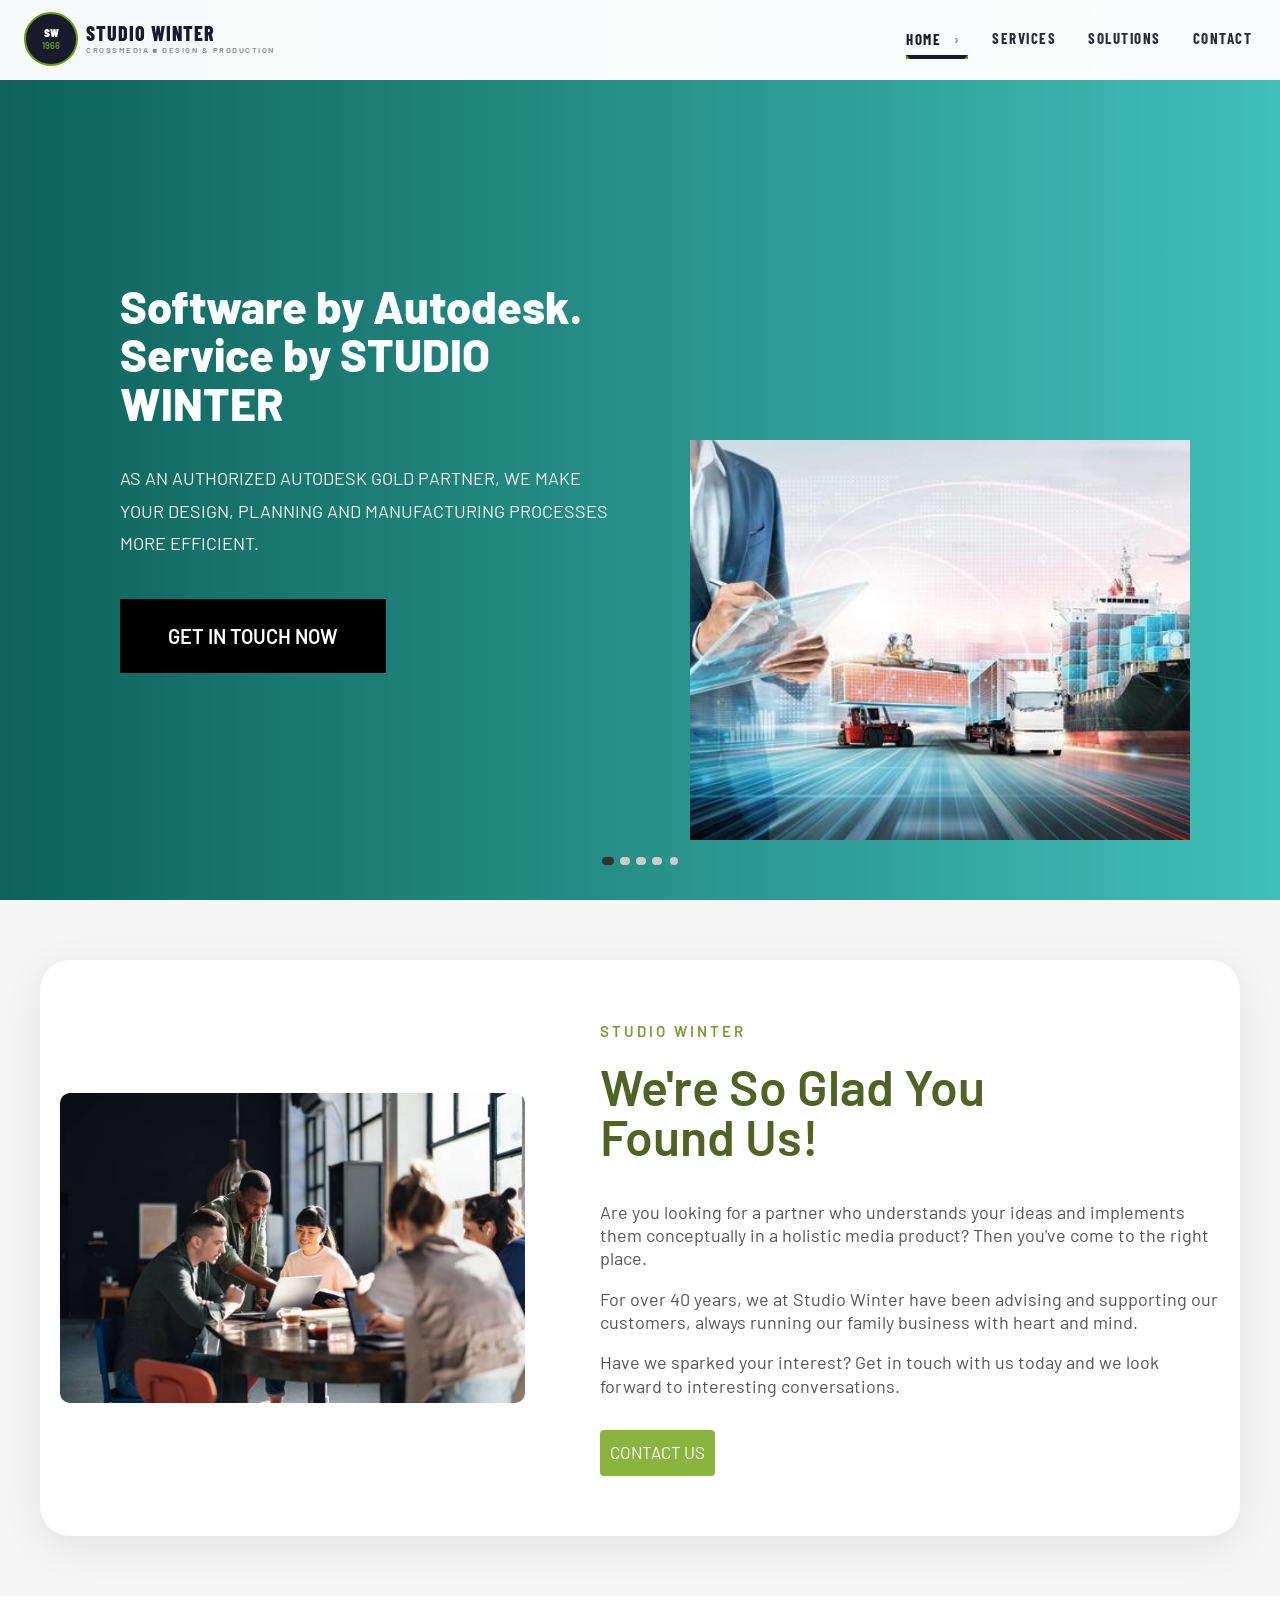
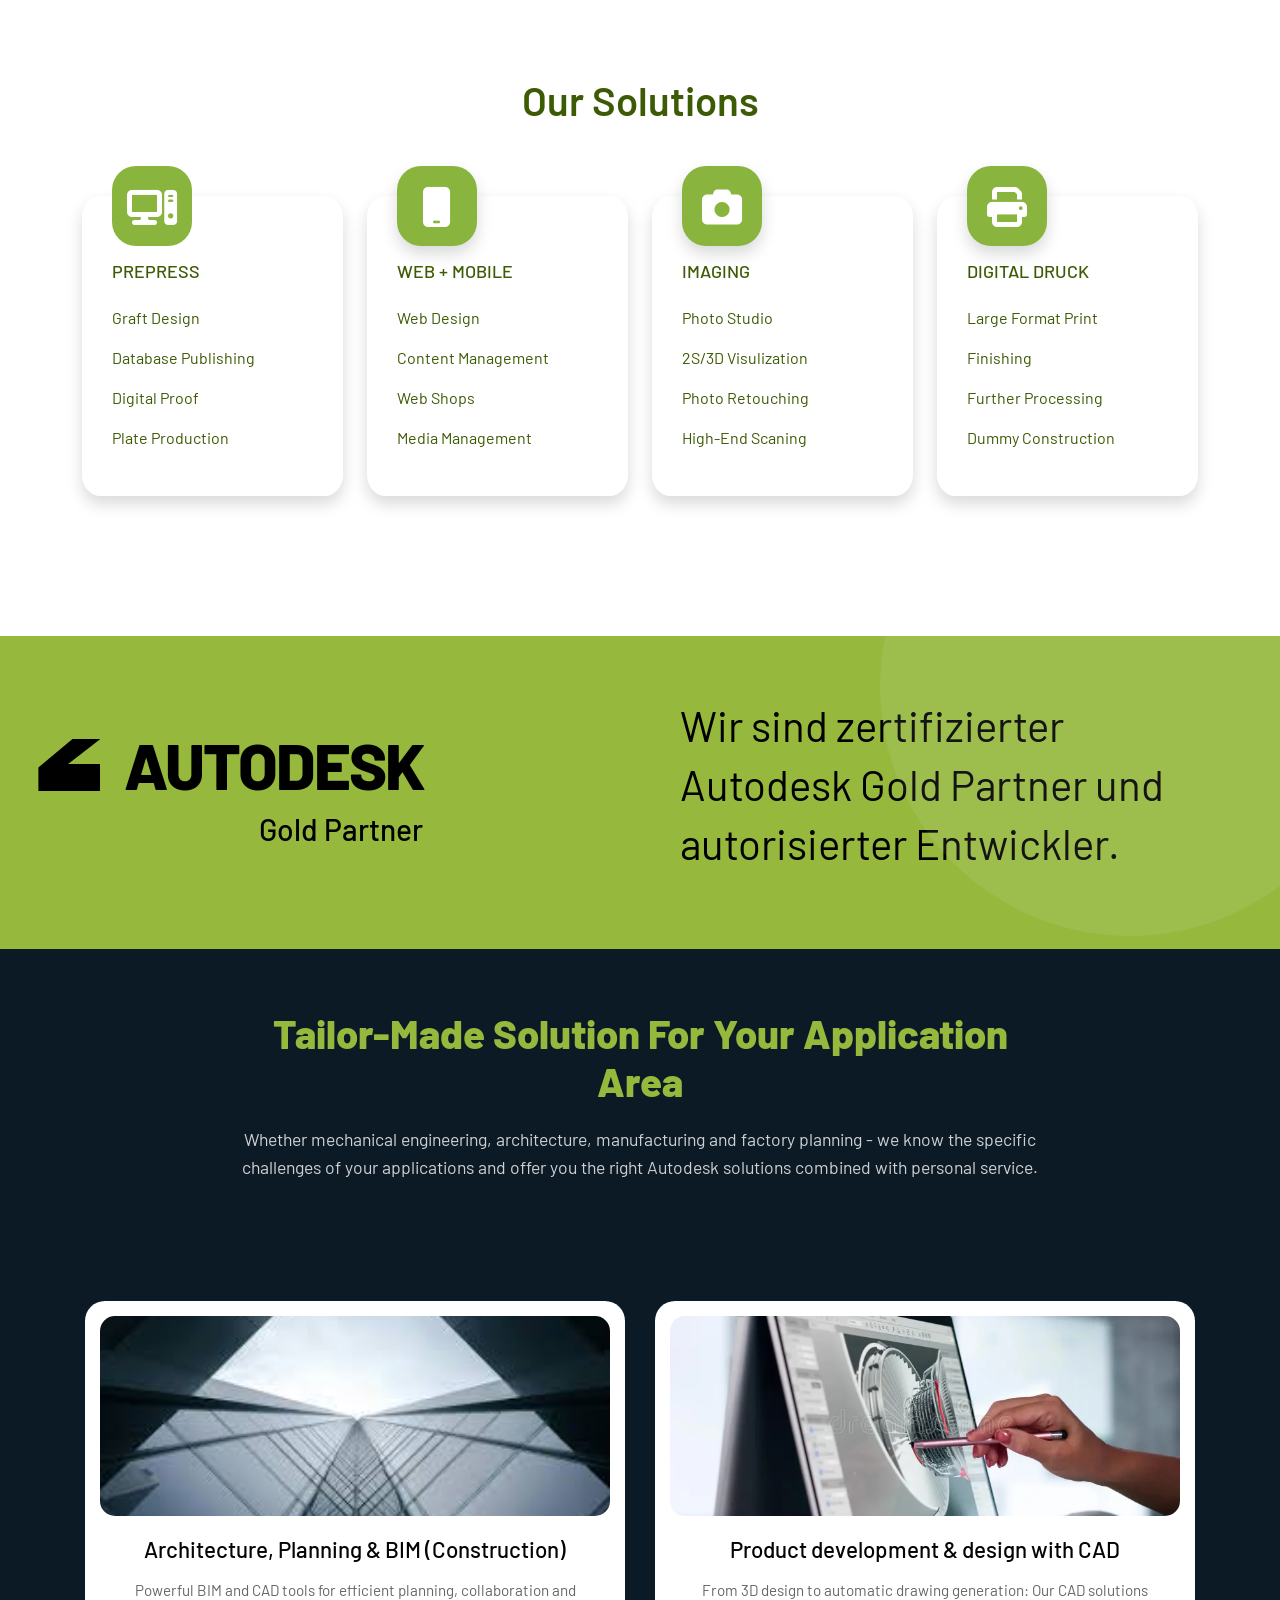
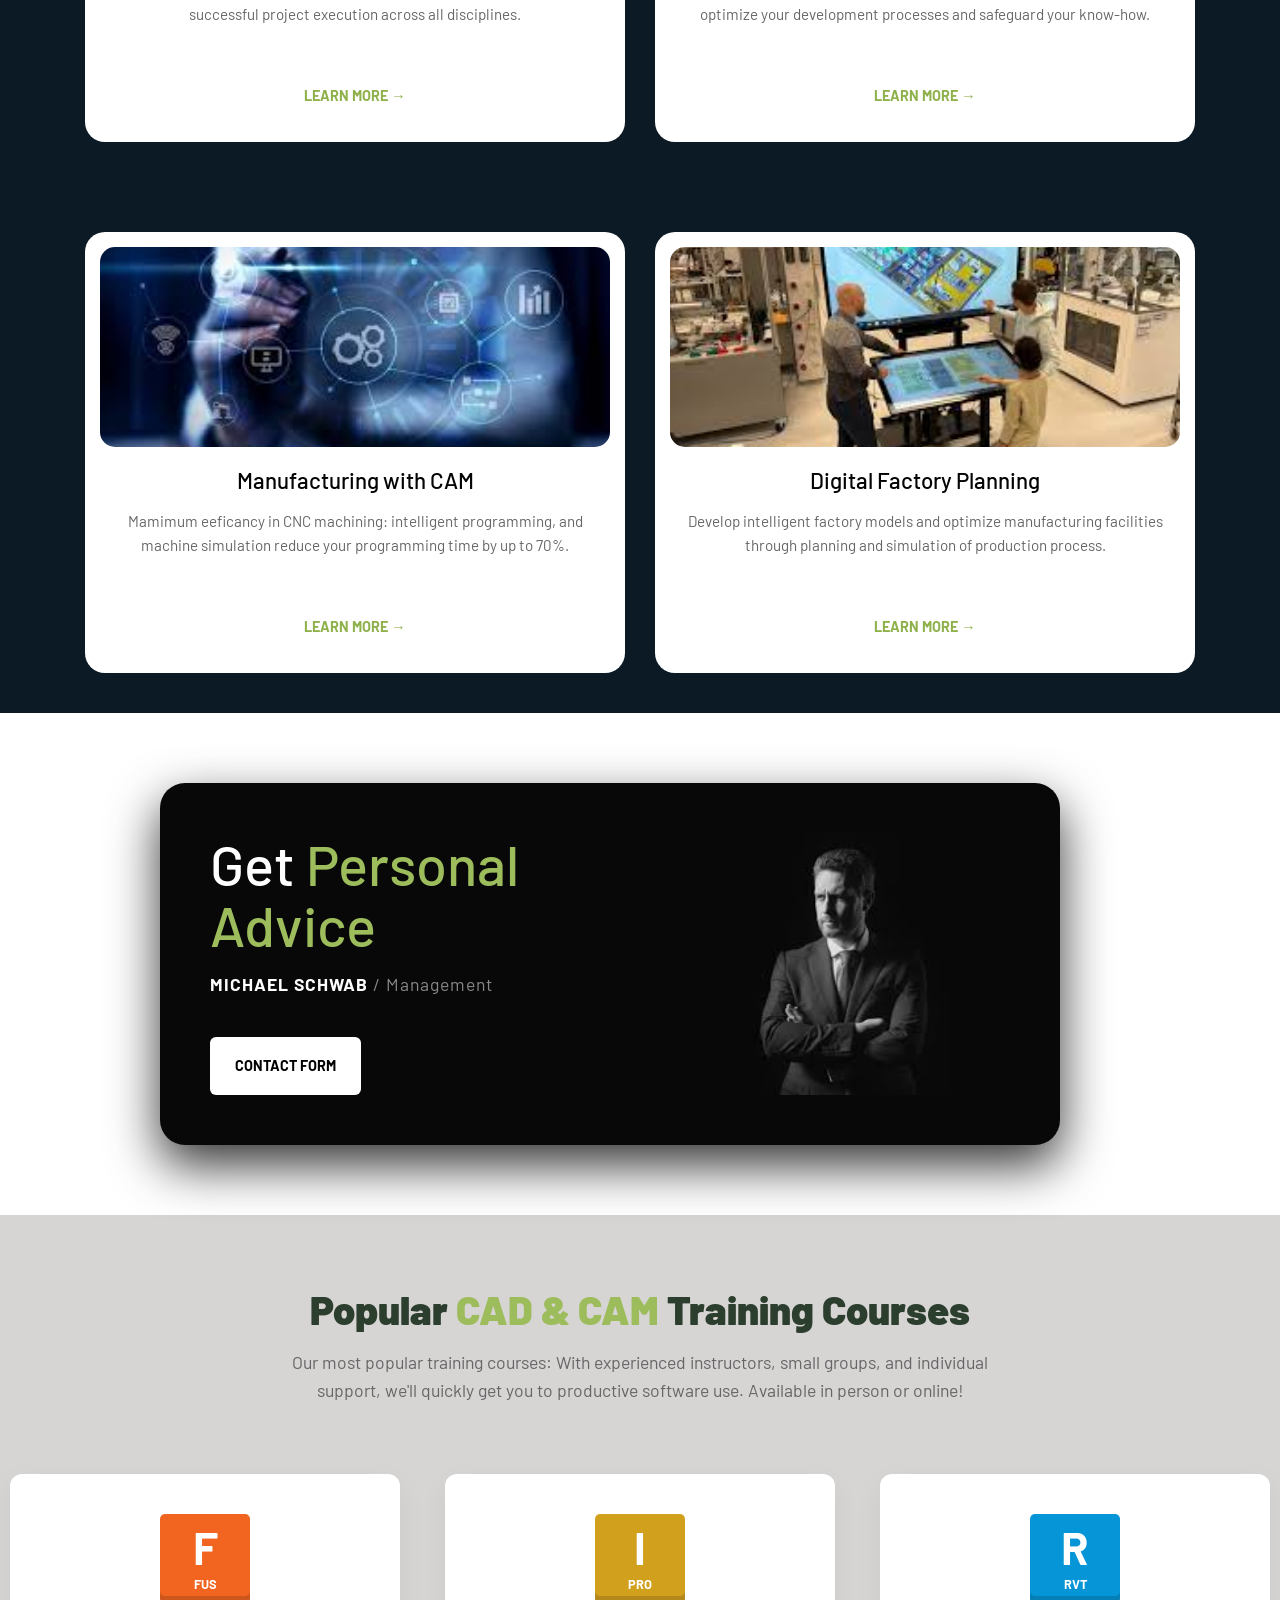
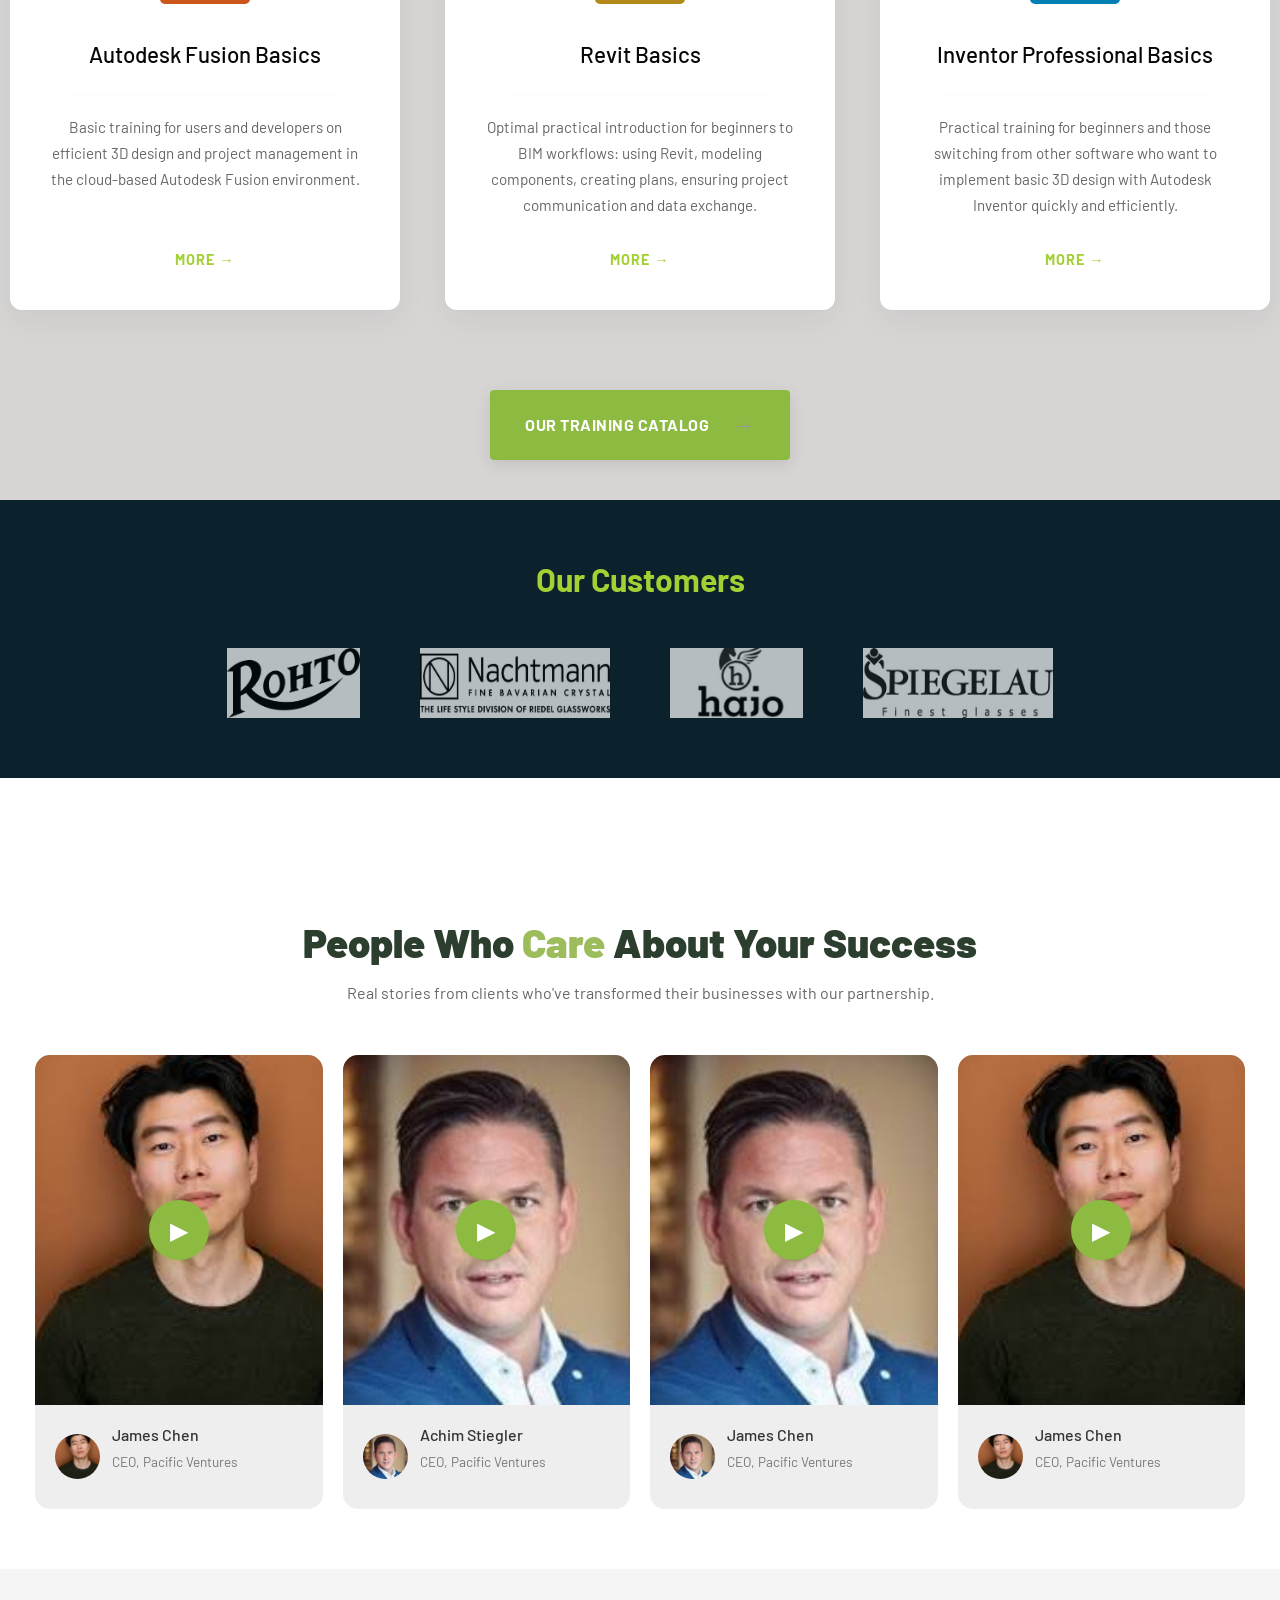
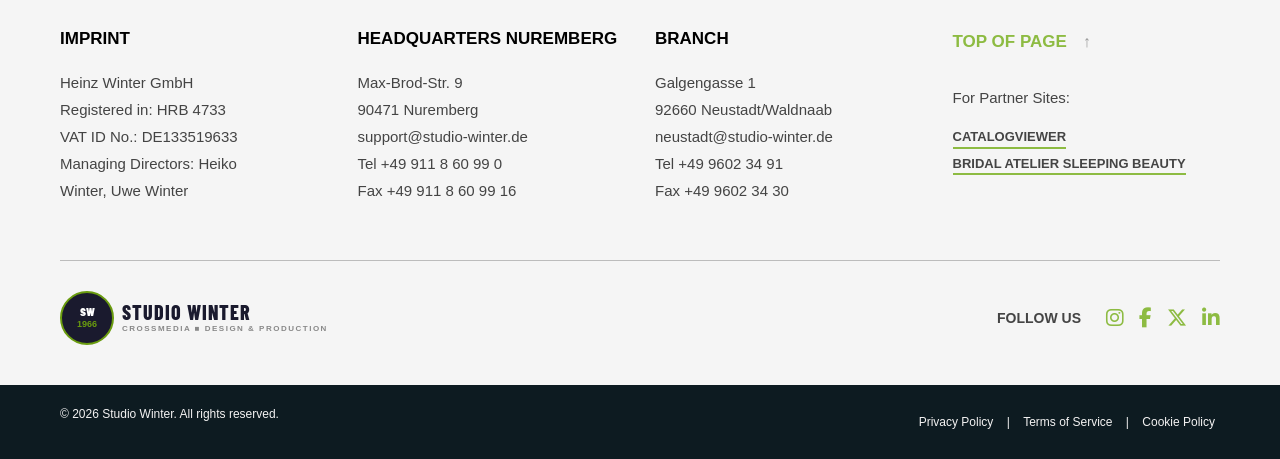
<file: index.html>
<!DOCTYPE html>
<html lang="en">
<head>
  <meta charset="UTF-8" />
  <meta name="viewport" content="width=device-width, initial-scale=1.0"/>
  <title>Studio Winter – Crossmedia Design & Production</title>
  <link rel="stylesheet" href="https://cdn.jsdelivr.net/npm/bootstrap@5.3.3/dist/css/bootstrap.min.css"/>
  <link rel="stylesheet" href="https://cdnjs.cloudflare.com/ajax/libs/font-awesome/6.5.0/css/all.min.css"/>
  <link href="https://fonts.googleapis.com/css2?family=Barlow+Condensed:wght@400;600;700;800&family=Barlow:wght@300;400;500;600&display=swap" rel="stylesheet"/>
  <link rel="stylesheet" href="style.css"/>
</head>
<body>

<!-- NAVBAR -->
<nav class="navbar navbar-expand-lg fixed-top" id="mainNav">
  <div class="container-fluid px-4">
    <a class="navbar-brand d-flex align-items-center" href="#home">
      <div class="logo-circle me-2">
        <span class="logo-sw">sw</span>
        <span class="logo-year">1966</span>
      </div>
      <div class="logo-text">
        <span class="brand-main">STUDIO WINTER</span>
        <span class="brand-sub">CROSSMEDIA ■ DESIGN & PRODUCTION</span>
      </div>
    </a>
    <button class="navbar-toggler" type="button" data-bs-toggle="collapse" data-bs-target="#navMenu">
      <span class="toggler-icon"></span>
      <span class="toggler-icon"></span>
      <span class="toggler-icon"></span>
    </button>
    <div class="collapse navbar-collapse justify-content-end" id="navMenu">
      <ul class="navbar-nav gap-lg-4">
    
    <!-- HOME Tab with Submenu -->
        <li class="nav-item dropdown">
           <a class="nav-link active dropdown-toggle" href="#home" id="homeDropdown" role="button" data-bs-toggle="dropdown" aria-expanded="false">
             HOME <span class="arrow">›</span>
           </a>
           <ul class="submenu-list">
             <li><a href="#">ÜBERBLICK LÖSUNGEN <span class="side-arrow">›</span></a></li>
             <li><a href="#">ARCHITEKTUR & BIM <span class="side-arrow">›</span></a></li>
        <li><a href="#">PRODUKT-ENTWICKLUNG MIT CAD <span class="side-arrow">›</span></a></li>
        <li><a href="#">FERTIGUNG MIT CAM <span class="side-arrow">›</span></a></li>
        <li><a href="#">PRODUCT LIFECYCLE MANAGEMENT <span class="side-arrow">›</span></a></li>
        <li><a href="#">DIGITALE FABRIKPLANUNG <span class="side-arrow">›</span></a></li>
      </ul>
    </li>

    <li class="nav-item"><a class="nav-link" href="#services" data-section="services">SERVICES</a></li>
    <li class="nav-item"><a class="nav-link" href="#solutions" data-section="solutions">SOLUTIONS</a></li>
    <li class="nav-item"><a class="nav-link" href="#contact" data-section="contact">CONTACT</a></li>
  </ul>
</div>

  </div>
</nav>


<!-- ===================== HERO SLIDER SECTION ===================== -->
<section id="home" class="hero-slider">

  <!-- SLIDE 1 -->
  <div class="hero-slide active-slide">

    <div class="hero-overlay"></div>

    <div class="container-fluid h-100">
      <div class="row h-100 align-items-center">

        <!-- LEFT CONTENT -->
        <div class="col-lg-6 hero-left">

          <h1 class="hero-title">
            Software by Autodesk.<br>
            <span>Service by STUDIO WINTER</span>
          </h1>

          <p class="hero-text">
            AS AN AUTHORIZED AUTODESK GOLD PARTNER,
            WE MAKE YOUR DESIGN, PLANNING AND
            MANUFACTURING PROCESSES MORE EFFICIENT.
          </p>

          <a href="#" class="hero-btn">
            GET IN TOUCH NOW
          </a>

        </div>

        <!-- RIGHT IMAGE -->
        <div class="col-lg-6 hero-right">

          <img src="img6.jpg" class="hero-person" alt="hero-img" width="500px" height="400px">

        </div>

      </div>
    </div>

  </div>

  <!-- SLIDE 2 -->
  <div class="hero-slide">

    <div class="hero-overlay second"></div>

    <div class="container-fluid h-100">
      <div class="row h-100 align-items-center">

        <div class="col-lg-6 hero-left">

          <h1 class="hero-title white">
            Creative Digital<br>
            <span>Production Agency</span>
          </h1>

          <p class="hero-text white">
            WE CREATE MODERN DIGITAL EXPERIENCES
            WITH AMAZING VISUALS AND
            POWERFUL USER EXPERIENCE.
          </p>

          <a href="#" class="hero-btn white-btn">
            EXPLORE NOW
          </a>

        </div>

        <div class="col-lg-6 hero-right">

          <img src="img4.webp" class="hero-person second-img" alt="" width="500px" height="300px">

        </div>

      </div>
    </div>

  </div>

  <!-- SLIDE 3 -->
  <div class="hero-slide">

    <div class="hero-overlay third"></div>

    <div class="container-fluid h-100">
      <div class="row h-100 align-items-center">

        <div class="col-lg-6 hero-left">

          <h1 class="hero-title green-text">
            Smart Solutions<br>
            <span>For Future Business</span>
          </h1>

          <p class="hero-text green-text">
            AUTOMATION, AI TOOLS,
            MODERN WEB SOLUTIONS
            AND BUSINESS GROWTH.
          </p>

          <a href="#" class="hero-btn green-btn">
            START PROJECT
          </a>

        </div>

        <div class="col-lg-6 hero-right">

          <img src="img8.jpg" class="hero-person third-img" alt="" width="500px" height="300px">

        </div>

      </div>
    </div>

  </div>

  <!-- Slider DOTS -->
  <div class="slider-dots">

    <span class="dot active-dot"></span>
    <span class="dot"></span>
    <span class="dot"></span>

  </div>

</section>

  <!-- ================= FOUND SECTION ================= -->

<section class="found-wrapper">

  <div class="found-container">

    <!-- LEFT IMAGE -->
    <div class="found-image-box">

      <img src="img2.jpg" alt="Office Meeting" class="found-image">

    </div>

    <!-- RIGHT CONTENT -->
    <div class="found-content">

      <span class="found-tag">
        STUDIO WINTER
      </span>

      <h2 class="found-title">
        We're So Glad You<br>Found Us!
      </h2>

      <p class="found-text">
        Are you looking for a partner who understands your ideas
        and implements them conceptually in a holistic media product?
        Then you've come to the right place.
      </p>

      <p class="found-text">
        For over 40 years, we at Studio Winter have been advising
        and supporting our customers, always running our family business
        with heart and mind.
      </p>

      <p class="found-text">
        Have we sparked your interest?
        Get in touch with us today and we look forward
        to interesting conversations.
      </p>

      <a href="#" class="found-btn">
        CONTACT US
      </a>

    </div>

  </div>

<!-- Section 3 -->
</section>
	<section class="ftco-section" id="services-section">
		<div class="container">
			<div class="row justify-content-center">
				<div class="col-md-12 heading-section text-center ftco-animate mb-5">
					<h2 class="mb-4">Our Solutions</h2>
				</div>
			</div>

			<div class="row">
				<div class="col-md-6 col-lg-3">
					<div class="media block-6 services d-block bg-white rounded-lg shadow ftco-animate">
						<div class="icon d-flex align-items-center justify-content-center"><span class="flaticon-3d-design"><i class="fa-solid fa-computer"></i></span></div>
						<div class="media-body">
							<h3 class="heading mb-4">PREPRESS</h3>
							<p>Graft Design</p>
              <p>Database Publishing</p>
              <p>Digital Proof</p>
              <p>Plate Production</p>
						</div>
					</div> 
				</div>
				<div class="col-md-6 col-lg-3">
					<div class="media block-6 services d-block bg-white rounded-lg shadow ftco-animate">
						<div class="icon shadow d-flex align-items-center justify-content-center"><span class="flaticon-app-development"><i class="fa-solid fa-mobile"></i></span></div>
						<div class="media-body">
							<h3 class="heading mb-4">WEB + MOBILE</h3>
							<p>Web Design</p>
              <p>Content Management </p>
              <p>Web Shops</p>
              <p>Media Management</p>
						</div>  
					</div> 
				</div>
				<div class="col-md-6 col-lg-3">
					<div class="media block-6 services d-block bg-white rounded-lg shadow ftco-animate">
						<div class="icon shadow d-flex align-items-center justify-content-center"><span class="flaticon-web-programming"><i class="fa-solid fa-camera"></i></span></div>
						<div class="media-body">
							<h3 class="heading mb-4">IMAGING</h3>
							<p>Photo Studio</p>
              <p>2S/3D Visulization</p>
              <p>Photo Retouching</p>
              <p>High-End Scaning</p>
						</div>
					</div> 
				</div>
				<div class="col-md-6 col-lg-3">
					<div class="media block-6 services d-block bg-white rounded-lg shadow ftco-animate">
						<div class="icon shadow d-flex align-items-center justify-content-center"><span class="flaticon-branding"><i class="fa-solid fa-print"></i></span></div>
						<div class="media-body">
							<h3 class="heading mb-4">DIGITAL DRUCK</h3>
							<p>Large Format Print</p>
              <p>Finishing</p>
              <p>Further Processing</p>
              <p>Dummy Construction</p>
						</div>
					</div> 
				</div>
			</div>
		</div>
	</section>

  <!--Partner section-->

  <section class="partner-section">

  <div class="containers">

    <!-- LEFT -->
    <div class="partner-left">

      <div class="logo-box">

        <!-- Autodesk Icon -->
        <div class="autodesk-icon"></div>

        <!-- Logo Text -->
        <div class="logo-txt">

          <h2>AUTODESK</h2>

          <span>Gold Partner</span>

        </div>

      </div>

    </div>

    <!-- RIGHT -->
    <div class="partner-right">

      <p>
        Wir sind zertifizierter Autodesk Gold
        Partner und autorisierter Entwickler.
      </p>

    </div>

  </div>

</section>


<div class="main-container">
  
  <!-- Top Heading Section -->
  <div class="section-header">
    <h1>Tailor-Made Solution For Your Application Area</h1>
    <p>Whether mechanical engineering, architecture, manufacturing and factory planning - we know the specific challenges of your applications and offer you the right Autodesk solutions combined with personal service.</p>
  </div>

  <!-- Cards Section -->
  <div class="card-wrapper">
    <!-- Card 1 -->
    <div class="custom-card">
      <div class="img-box">
        <img src="img9.jpg" alt="Architecture">
      </div>
      <div class="card-content">
        <h3>Architecture, Planning & BIM (Construction)</h3>
        <p>Powerful BIM and CAD tools for efficient planning, collaboration and successful project execution across all disciplines.</p>
        <a href="#" class="learn-more">LEARN MORE &rarr;</a>
      </div>
    </div>

    <!-- Card 2 -->
    <div class="custom-card">
      <div class="img-box">
        <img src="img10.webp" alt="Product Development">
      </div>
      <div class="card-content">
        <h3>Product development & design with CAD</h3>
        <p>From 3D design to automatic drawing generation: Our CAD solutions optimize your development processes and safeguard your know-how.</p>
        <a href="#" class="learn-more">LEARN MORE &rarr;</a>
      </div>
    </div>
    <!-- Card 3 -->
    <div class="custom-card">
      <div class="img-box">
        <img src="img11.jpg" alt="Architecture">
      </div>
      <div class="card-content">
        <h3>Manufacturing with CAM </h3>
        <p>Mamimum eeficancy in CNC machining: intelligent programming, and machine simulation reduce your programming time by up to 70%.</p>
        <a href="#" class="learn-more">LEARN MORE &rarr;</a>
      </div>
    </div>

    <!-- Card 4 -->
    <div class="custom-card">
      <div class="img-box">
        <img src="img12.jpg" alt="Product Development">
      </div>
      <div class="card-content">
        <h3>Digital Factory Planning</h3>
        <p>Develop intelligent factory models and optimize manufacturing facilities through planning  and simulation of production process.</p>
        <a href="#" class="learn-more">LEARN MORE &rarr;</a>
      </div>
    </div>
  </div>

</div>

<!--ADVICE CARD-->

 <section class="advice-card animate-up">
        <div class="content-box">
            <h1>Get <span class="highlight">Personal Advice</span></h1>
            <p class="name-tag"><strong>MICHAEL SCHWAB</strong> <span class="separator">/</span> Management</p>
            <button id="contactBtn" class="btn">CONTACT FORM</button>
        </div>
        <div class="image-box">
          <img src="img13.jpg" alt="Michael Schwab" class="profile-img">
        </div>
  </section>
<!--CAD CAM SECTION-->

<section class="courses-container">
        <!-- हेडर सेक्शन -->
        <div class="header-content animate-fade">
            <h2>Popular <span class="highlight">CAD & CAM</span> Training Courses</h2>
            <p class="sub-text">Our most popular training courses: With experienced instructors, small groups, and individual support, we'll quickly get you to productive software use. Available in person or online!</p>
        </div>

        <!-- कोर्स ग्रिड -->
        <div class="courses-grid">
            
            <!-- कार्ड 1 -->
            <div class="course-card animate-card">
                <div class="icon-box orange">
                    <span class="main-letter">F</span>
                    <span class="sub-tag">FUS</span>
                </div>
                <h3>Autodesk Fusion Basics</h3>
                <hr class="divider">
                <p class="description">Basic training for users and developers on efficient 3D design and project management in the cloud-based Autodesk Fusion environment.</p>
                <a href="#" class="more-link">MORE <span>&rarr;</span></a>
            </div>

            <!-- कार्ड 2 -->
            <div class="course-card animate-card" style="animation-delay: 0.2s;">
                <div class="icon-box yellow">
                    <span class="main-letter">I</span>
                    <span class="sub-tag">PRO</span>
                </div>
                <h3>Revit Basics</h3>
                <hr class="divider">
                <p class="description">Optimal practical introduction for beginners to BIM workflows: using Revit, modeling components, creating plans, ensuring project communication and data exchange.</p>
                <a href="#" class="more-link">MORE <span>&rarr;</span></a>
            </div>

            <!-- कार्ड 3 -->
            <div class="course-card animate-card" style="animation-delay: 0.4s;">
                <div class="icon-box blue">
                    <span class="main-letter">R</span>
                    <span class="sub-tag">RVT</span>
                </div>
                <h3>Inventor Professional Basics</h3>
                <hr class="divider">
                <p class="description">Practical training for beginners and those switching from other software who want to implement basic 3D design with Autodesk Inventor quickly and efficiently.</p>
                <a href="#" class="more-link">MORE <span>&rarr;</span></a>
            </div>

        </div>
        <div class="catalog-footer animate-fade" style="animation-delay: 0.6s;">
          <a href="#" class="catalog-btn">
            OUR TRAINING CATALOG <span class="arrow">&rarr;</span>
          </a>
        </div>
    </section>

    <!--CUSTOMER SECTION-->

   <section class="customers-section">
        <h2 class="section-title">Our Customers</h2>
        
        <div class="logo-container">
            <div class="logo-item"><img src="logo1.png" alt="Rotho"></div>
            <div class="logo-item"><img src="logo2.jpg" alt="Nachtmann"></div>
            <div class="logo-item"><img src="logo3.jpg" alt="Hajo"></div>
            <div class="logo-item"><img src=" logo4.avif" alt="Spiegelau"></div>
        </div>
    </section>  
<!--VEDIO TESTIMONIALS SECTION-->

<section class="testimonial-section">
    <div class="header-content animate-fade">
        <h2>People Who <span class="highlight">Care</span> About Your Success</h2>
        <p>Real stories from clients who've transformed their businesses with our partnership.</p>
    </div>

    <!-- vedio card container -->
    <div class="testimonial-grid">
        <!-- card 1 -->
        <div class="story-card animate-up">
            <div class="video-thumb">
                <img src="james.jpg" alt="Client">
                <button class="play-btn" onclick="window.open('https://youtu.be', '_blank')"><span>▶</span></button>
            </div>
            <div class="card-footer">
                <img src="james.jpg" class="profile-pic" alt="CEO">
                <div class="info">
                    <h4>James Chen</h4>
                    <p>CEO, Pacific Ventures</p>
                </div>
            </div>
        </div>

        <!-- card 2 -->
        <div class="story-card animate-up" style="animation-delay: 0.2s;">
            <div class="video-thumb">
                <img src="achim.jpg" alt="Client">
                <button class="play-btn" onclick="window.open('https://youtu.be', '_blank')"><span>▶</span></button>
            </div>
            <div class="card-footer">
                <img src="achim.jpg" class="profile-pic" alt="CEO">
                <div class="info">
                    <h4>Achim Stiegler</h4>
                    <p>CEO, Pacific Ventures</p>
                </div>
            </div>
        </div>

        <!-- card 3 -->
        <div class="story-card animate-up" style="animation-delay: 0.4s;">
            <div class="video-thumb">
                <img src="achim.jpg" alt="Client">
                <button class="play-btn" onclick="window.open('https://youtu.be', '_blank')"><span>▶</span></button>
            </div>
            <div class="card-footer">
                <img src="achim.jpg" class="profile-pic" alt="CEO">
                <div class="info">
                    <h4>James Chen</h4>
                    <p>CEO, Pacific Ventures</p>
                </div>
            </div>
        </div>

        <!-- card 4 -->
        <div class="story-card animate-up" style="animation-delay: 0.6s;">
            <div class="video-thumb">
                <img src="james.jpg" alt="Client">
                <button class="play-btn" onclick="window.open('https://youtu.be', '_blank')"><span>▶</span></button>
            </div>
            <div class="card-footer">
                <img src="james.jpg" class="profile-pic" alt="CEO">
                <div class="info">
                    <h4>James Chen</h4>
                    <p>CEO, Pacific Ventures</p>
                </div>
            </div>
        </div>
    </div>
    <div class="slider-dots">
        <span class="dot active"></span>
        <span class="dot"></span>
        <span class="dot"></span>
        <span class="dot"></span>
        <span class="dot"></span>
    </div>
</section>
<footer class="main-footer">
    <div class="footer-container">
        <!-- टॉप पार्ट: 4 कॉलम -->
        <div class="footer-top">
            <div class="footer-col">
                <h3>IMPRINT</h3>
                <p>Heinz Winter GmbH<br>
                Registered in: HRB 4733<br>
                VAT ID No.: DE133519633<br>
                Managing Directors: Heiko<br>
                Winter, Uwe Winter</p>
            </div>
            <div class="footer-col">
                <h3>HEADQUARTERS NUREMBERG</h3>
                <p>Max-Brod-Str. 9<br>
                90471 Nuremberg<br>
                support@studio-winter.de<br>
                Tel +49 911 8 60 99 0<br>
                Fax +49 911 8 60 99 16</p>
            </div>
            <div class="footer-col">
                <h3>BRANCH</h3>
                <p>Galgengasse 1<br>
                92660 Neustadt/Waldnaab<br>
                neustadt@studio-winter.de<br>
                Tel +49 9602 34 91<br>
                Fax +49 9602 34 30</p>
            </div>
            <div class="footer-col top-page-col">
                <a href="#" class="top-page">TOP OF PAGE <span class="arrow">↑</span></a>
                <div class="partner-sites">
                    <p>For Partner Sites:</p>
                    <a href="#">CATALOGVIEWER</a>
                    <a href="#">BRIDAL ATELIER SLEEPING BEAUTY</a>
                </div>
            </div>
        </div>

        <hr class="footer-line">

        
        <div class="footer-middle">
            <div class="footer-logo">
              <a class="navbar-brand d-flex align-items-center" href="#home">
      <div class="logo-circle me-2">
        <span class="logo-sw">sw</span>
        <span class="logo-year">1966</span>
      </div>
      <div class="logo-text">
        <span class="brand-main">STUDIO WINTER</span>
        <span class="brand-sub">CROSSMEDIA ■ DESIGN & PRODUCTION</span>
      </div>
    </a>
            </div>
            <div class="social-links">
                <span>FOLLOW US</span>
                <a href="#"><i class="fab fa-instagram"></i></a>
                <a href="#"><i class="fab fa-facebook-f"></i></a>
                <a href="#"><i class="fab fa-x-twitter"></i></a>
                <a href="#"><i class="fab fa-linkedin-in"></i></a>
            </div>
        </div>
    </div>

    <div class="footer-bottom">
        <div class="footer-container bottom-flex">
            <p>© 2026 Studio Winter. All rights reserved.</p>
            <div class="legal-links">
                <a href="#">Privacy Policy</a>
                <span>|</span>
                <a href="#">Terms of Service</a>
                <span>|</span>
                <a href="#">Cookie Policy</a>
            </div>
        </div>
    </div>
</footer>

<script src="https://cdn.jsdelivr.net/npm/bootstrap@5.3.3/dist/js/bootstrap.bundle.min.js"></script>
<script src="script.js"></script>
</body>
</html>
</file>
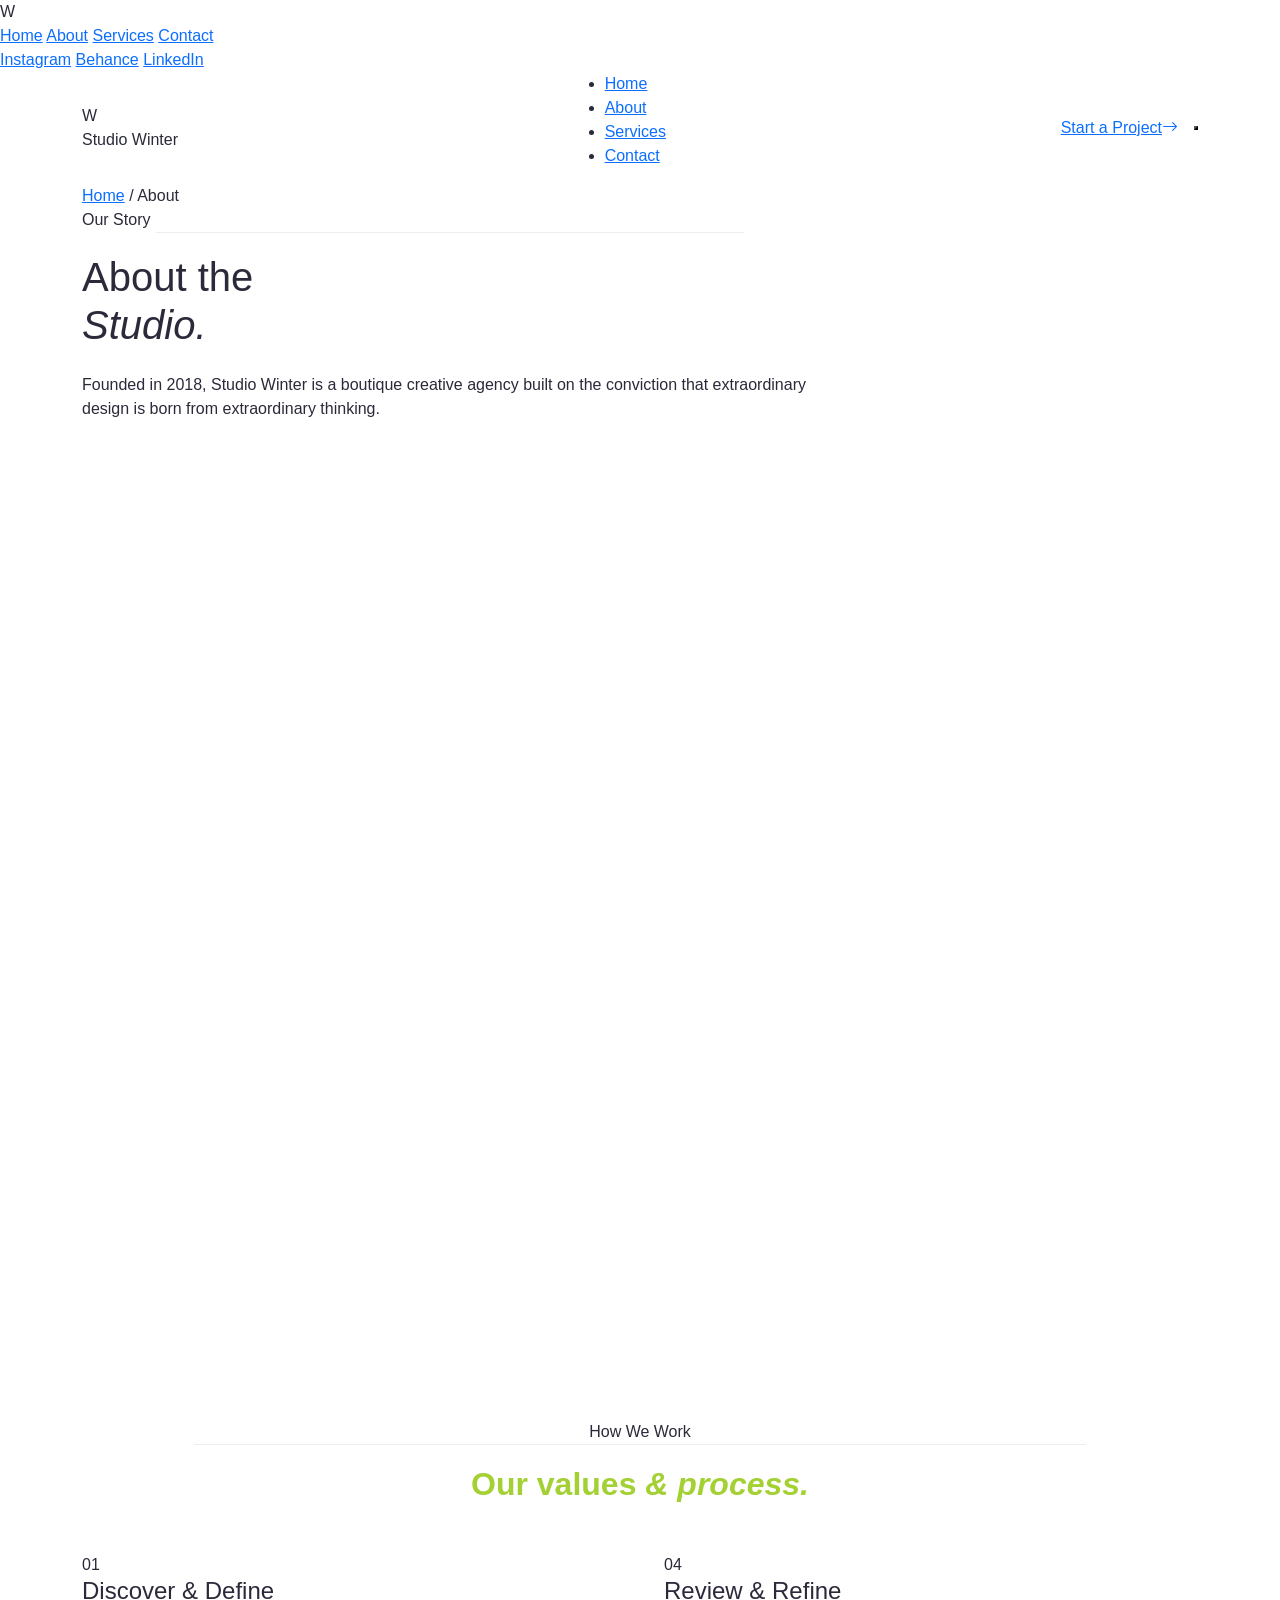
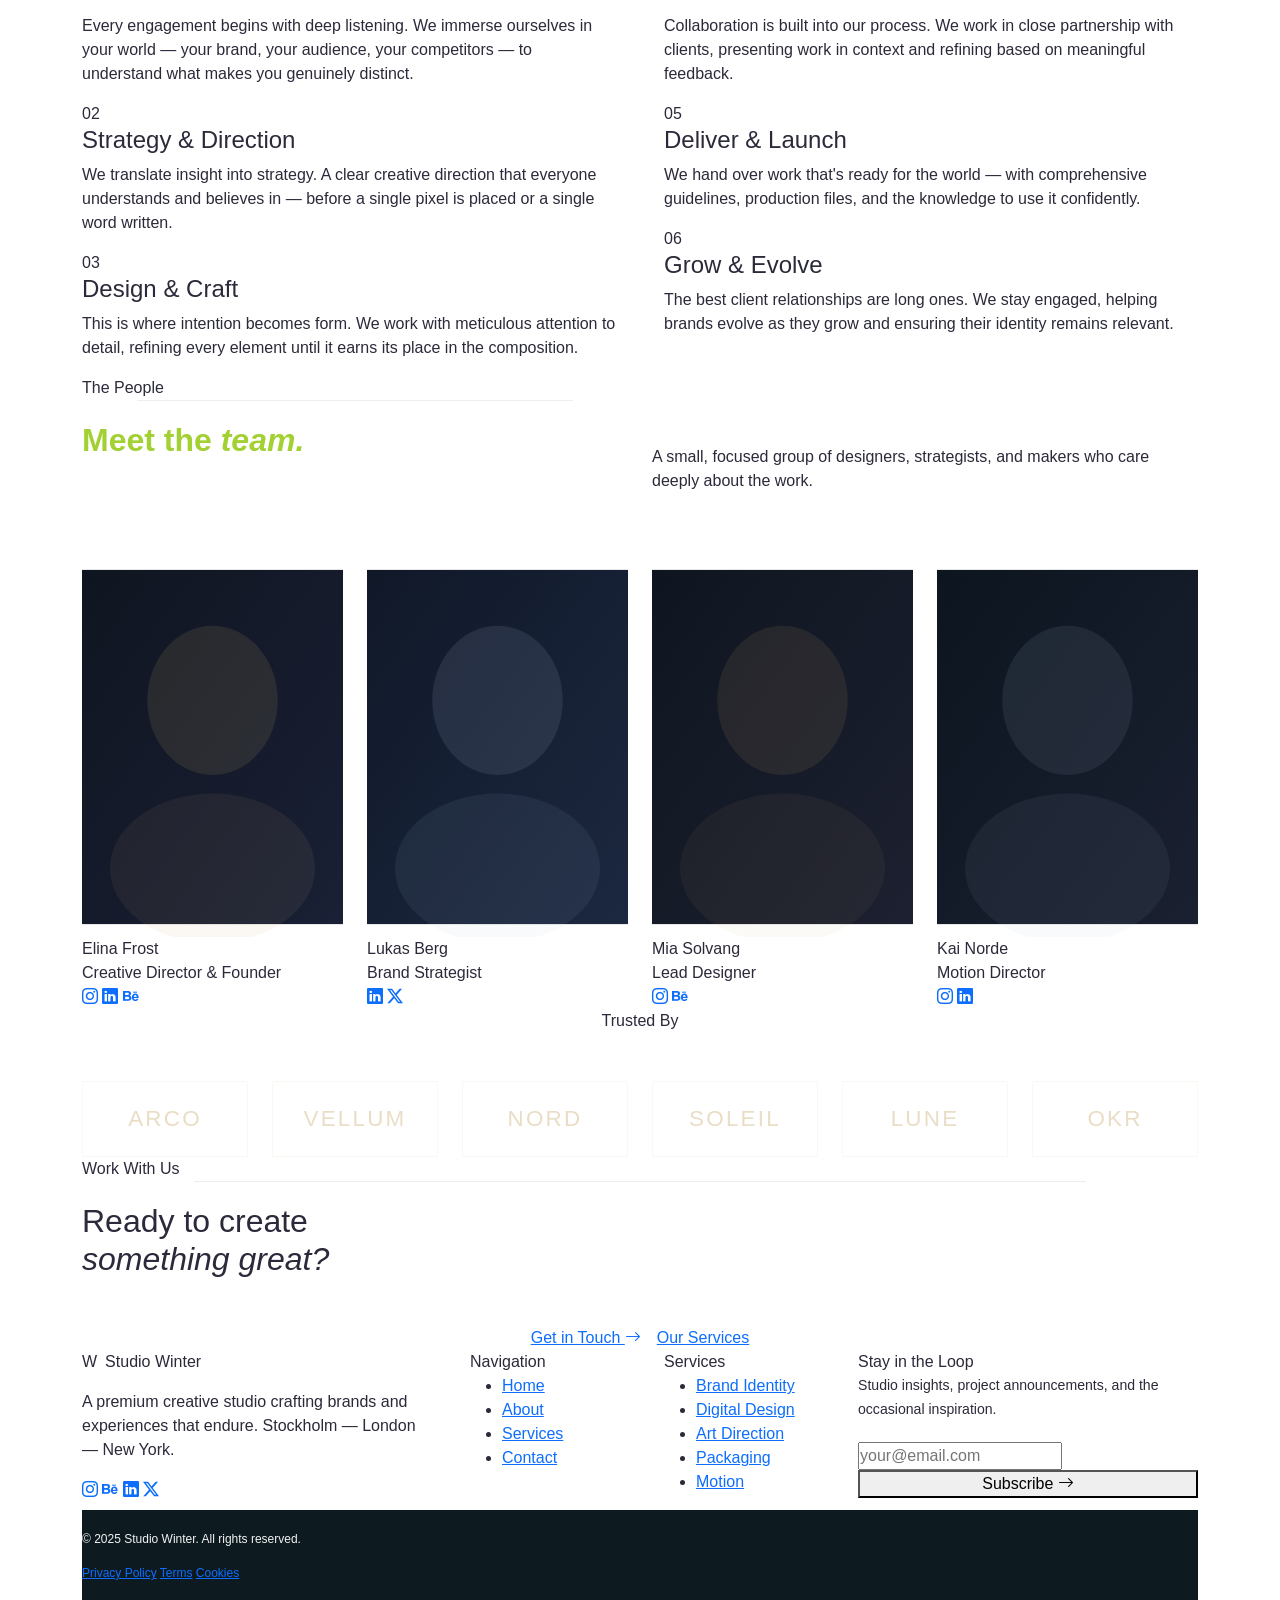
<file: about.html>
<!DOCTYPE html>
<html lang="en">
<head>
  <meta charset="UTF-8" />
  <meta name="viewport" content="width=device-width, initial-scale=1.0" />
  <title>About — Studio Winter</title>
  <meta name="description" content="Learn about Studio Winter — our story, our team, and the values that guide our creative work." />
  <link rel="icon" href="data:image/svg+xml,<svg xmlns='http://www.w3.org/2000/svg' viewBox='0 0 32 32'><rect width='32' height='32' fill='%230b0f1a'/><text x='50%' y='62%' dominant-baseline='middle' text-anchor='middle' font-size='20' font-family='serif' fill='%23c9a96e'>W</text></svg>" />
  <link rel="preconnect" href="https://fonts.googleapis.com" />
  <link rel="preconnect" href="https://fonts.gstatic.com" crossorigin />
  <link href="https://fonts.googleapis.com/css2?family=Cormorant+Garamond:ital,wght@0,300;0,400;1,300;1,400&family=DM+Sans:wght@300;400;500&family=Space+Mono&display=swap" rel="stylesheet" />
  <link href="https://cdn.jsdelivr.net/npm/bootstrap@5.3.3/dist/css/bootstrap.min.css" rel="stylesheet" />
  <link href="https://cdn.jsdelivr.net/npm/bootstrap-icons@1.11.3/font/bootstrap-icons.css" rel="stylesheet" />
  <link rel="stylesheet" href="style.css" />
</head>
<body>

<!-- Preloader -->
<div id="preloader">
  <div class="loader-inner">
    <div class="loader-logo">W</div>
    <div class="loader-bar"></div>
  </div>
</div>

<div class="cursor-dot"></div>
<div class="cursor-ring"></div>

<!-- Mobile Nav -->
<nav class="mobile-nav" aria-label="Mobile navigation">
  <a href="index.html">Home</a>
  <a href="about.html">About</a>
  <a href="services.html">Services</a>
  <a href="contact.html">Contact</a>
  <div class="nav-social">
    <a href="#">Instagram</a>
    <a href="#">Behance</a>
    <a href="#">LinkedIn</a>
  </div>
</nav>

<!-- Navbar -->
<header id="navbar" role="banner">
  <div class="container">
    <div class="d-flex align-items-center justify-content-between">
      <a href="index.html" class="navbar-brand">
        <div class="brand-mark">W</div>
        <span class="brand-text">Studio <span>Winter</span></span>
      </a>
      <ul class="nav-links">
        <li><a href="index.html">Home</a></li>
        <li><a href="about.html" class="active">About</a></li>
        <li><a href="services.html">Services</a></li>
        <li><a href="contact.html">Contact</a></li>
      </ul>
      <div class="d-flex align-items-center gap-3">
        <a href="contact.html" class="btn-winter d-none d-lg-inline-flex">
          Start a Project <i class="bi bi-arrow-right btn-icon"></i>
        </a>
        <button class="nav-toggle" aria-label="Toggle menu">
          <span></span><span></span><span></span>
        </button>
      </div>
    </div>
  </div>
</header>

<!-- ── Page Hero ──────────────────────────────────────────────── -->
<section class="page-hero" aria-label="About page hero">
  <div class="hero-grid-lines"></div>
  <div class="container">
    <div class="row">
      <div class="col-lg-8 page-hero-content">

        <div class="breadcrumb-winter">
          <a href="index.html">Home</a>
          <span class="sep">/</span>
          <span class="current">About</span>
        </div>

        <span class="section-label">Our Story</span>
        <div class="divider"></div>
        <h1 class="display-xl" style="opacity:0;transform:translateY(24px);animation:fadeUp 0.9s 0.2s forwards">
          About the<br /><em>Studio.</em>
        </h1>
        <p class="lead-text mt-4" style="opacity:0;transform:translateY(16px);animation:fadeUp 0.8s 0.5s forwards">
          Founded in 2018, Studio Winter is a boutique creative agency
          built on the conviction that extraordinary design is born from
          extraordinary thinking.
        </p>

      </div>
    </div>
  </div>
</section>

<!-- ── Manifesto ──────────────────────────────────────────────── -->
<section class="section-pad" aria-labelledby="manifesto-title">
  <div class="container">
    <div class="row align-items-center g-5">

      <div class="col-lg-6 reveal-left">
        <div class="about-visual">
          <svg class="about-img-main" viewBox="0 0 500 460" xmlns="http://www.w3.org/2000/svg">
            <defs>
              <linearGradient id="ab1" x1="0%" y1="0%" x2="100%" y2="100%">
                <stop offset="0%" style="stop-color:#0f1525"/>
                <stop offset="100%" style="stop-color:#1a2038"/>
              </linearGradient>
            </defs>
            <rect width="500" height="460" fill="url(#ab1)"/>
            <!-- Studio scene -->
            <rect x="40" y="40" width="420" height="380" fill="rgba(201,169,110,0.02)" stroke="rgba(201,169,110,0.06)" stroke-width="1"/>
            <!-- People silhouettes -->
            <ellipse cx="180" cy="200" rx="45" ry="55" fill="rgba(201,169,110,0.08)"/>
            <rect x="140" y="250" width="80" height="150" rx="0" fill="rgba(201,169,110,0.06)"/>
            <ellipse cx="320" cy="185" rx="45" ry="55" fill="rgba(168,184,208,0.08)"/>
            <rect x="280" y="235" width="80" height="165" rx="0" fill="rgba(168,184,208,0.06)"/>
            <!-- Table -->
            <rect x="60" y="390" width="380" height="6" fill="rgba(201,169,110,0.1)"/>
            <!-- Gold frame lines -->
            <rect x="40" y="40" width="36" height="2" fill="#c9a96e"/>
            <rect x="40" y="40" width="2" height="36" fill="#c9a96e"/>
            <rect x="424" y="418" width="36" height="2" fill="#c9a96e"/>
            <rect x="458" y="380" width="2" height="40" fill="#c9a96e"/>
          </svg>
          <svg class="about-img-secondary" viewBox="0 0 280 220" xmlns="http://www.w3.org/2000/svg">
            <rect width="280" height="220" fill="#131929"/>
            <text x="140" y="100" text-anchor="middle" font-family="serif" font-size="12" fill="rgba(201,169,110,0.3)" letter-spacing="5">STUDIO</text>
            <text x="140" y="130" text-anchor="middle" font-family="serif" font-size="36" fill="rgba(201,169,110,0.2)" font-weight="300">2018</text>
          </svg>
          <div class="about-badge">
            <div class="badge-num">7</div>
            <div class="badge-text">Years of<br/>Work</div>
          </div>
        </div>
      </div>

      <div class="col-lg-6 reveal-right">
        <span class="section-label">The Philosophy</span>
        <div class="divider"></div>
        <h2 class="section-title" id="manifesto-title">
          Design with<br /><em>purpose.</em>
        </h2>
        <p class="lead-text mt-4">
          We believe design is one of the most powerful forces in business.
          It shapes perception, builds trust, and drives desire. But only when
          it's grounded in deep understanding — of the brand, the audience,
          and the culture.
        </p>
        <p class="lead-text mt-3">
          That's why we spend as much time listening as we do making. We ask
          difficult questions, challenge assumptions, and resist easy answers.
          The results are work that's not just beautiful — it's true.
        </p>
        <div class="mt-5 d-flex gap-4 flex-wrap">
          <div>
            <div style="font-family:var(--ff-display);font-size:2.8rem;font-weight:300;color:var(--gold);line-height:1;">18+</div>
            <div style="font-family:var(--ff-mono);font-size:0.62rem;letter-spacing:0.18em;color:var(--text-muted);">Countries Served</div>
          </div>
          <div>
            <div style="font-family:var(--ff-display);font-size:2.8rem;font-weight:300;color:var(--gold);line-height:1;">240+</div>
            <div style="font-family:var(--ff-mono);font-size:0.62rem;letter-spacing:0.18em;color:var(--text-muted);">Projects Completed</div>
          </div>
          <div>
            <div style="font-family:var(--ff-display);font-size:2.8rem;font-weight:300;color:var(--gold);line-height:1;">12+</div>
            <div style="font-family:var(--ff-mono);font-size:0.62rem;letter-spacing:0.18em;color:var(--text-muted);">Industry Awards</div>
          </div>
        </div>
      </div>

    </div>
  </div>
</section>

<!-- ── Values ─────────────────────────────────────────────────── -->
<section class="section-pad" style="background:var(--navy-mid);" aria-labelledby="values-title">
  <div class="container">

    <div class="text-center mb-5 reveal">
      <span class="section-label">How We Work</span>
      <div class="divider mx-auto"></div>
      <h2 class="section-title" id="values-title">Our values <em>&amp; process.</em></h2>
    </div>

    <div class="row g-5">

      <div class="col-lg-6">
        <div class="process-step reveal delay-1">
          <div class="process-num">01</div>
          <div class="process-content">
            <h4>Discover &amp; Define</h4>
            <p>Every engagement begins with deep listening. We immerse ourselves in your world — your brand, your audience, your competitors — to understand what makes you genuinely distinct.</p>
          </div>
        </div>
        <div class="process-step reveal delay-2">
          <div class="process-num">02</div>
          <div class="process-content">
            <h4>Strategy &amp; Direction</h4>
            <p>We translate insight into strategy. A clear creative direction that everyone understands and believes in — before a single pixel is placed or a single word written.</p>
          </div>
        </div>
        <div class="process-step reveal delay-3">
          <div class="process-num">03</div>
          <div class="process-content">
            <h4>Design &amp; Craft</h4>
            <p>This is where intention becomes form. We work with meticulous attention to detail, refining every element until it earns its place in the composition.</p>
          </div>
        </div>
      </div>

      <div class="col-lg-6">
        <div class="process-step reveal delay-1">
          <div class="process-num">04</div>
          <div class="process-content">
            <h4>Review &amp; Refine</h4>
            <p>Collaboration is built into our process. We work in close partnership with clients, presenting work in context and refining based on meaningful feedback.</p>
          </div>
        </div>
        <div class="process-step reveal delay-2">
          <div class="process-num">05</div>
          <div class="process-content">
            <h4>Deliver &amp; Launch</h4>
            <p>We hand over work that's ready for the world — with comprehensive guidelines, production files, and the knowledge to use it confidently.</p>
          </div>
        </div>
        <div class="process-step reveal delay-3">
          <div class="process-num">06</div>
          <div class="process-content">
            <h4>Grow &amp; Evolve</h4>
            <p>The best client relationships are long ones. We stay engaged, helping brands evolve as they grow and ensuring their identity remains relevant.</p>
          </div>
        </div>
      </div>

    </div>
  </div>
</section>

<!-- ── Team ───────────────────────────────────────────────────── -->
<section class="section-pad" aria-labelledby="team-title">
  <div class="container">

    <div class="row align-items-end mb-5">
      <div class="col-lg-6 reveal">
        <span class="section-label">The People</span>
        <div class="divider"></div>
        <h2 class="section-title" id="team-title">
          Meet the <em>team.</em>
        </h2>
      </div>
      <div class="col-lg-6 reveal delay-2">
        <p class="lead-text">
          A small, focused group of designers, strategists, and makers
          who care deeply about the work.
        </p>
      </div>
    </div>

    <div class="row g-4">

      <div class="col-md-6 col-lg-3 reveal delay-1">
        <div class="team-card">
          <svg style="width:100%;height:380px;display:block;" viewBox="0 0 280 380" xmlns="http://www.w3.org/2000/svg">
            <defs>
              <linearGradient id="tm1" x1="0%" y1="0%" x2="100%" y2="100%">
                <stop offset="0%" style="stop-color:#0f1520"/>
                <stop offset="100%" style="stop-color:#1a2035"/>
              </linearGradient>
            </defs>
            <rect width="280" height="380" fill="url(#tm1)"/>
            <ellipse cx="140" cy="140" rx="70" ry="80" fill="rgba(201,169,110,0.12)"/>
            <ellipse cx="140" cy="320" rx="110" ry="80" fill="rgba(201,169,110,0.08)"/>
          </svg>
          <div class="team-info">
            <div class="team-name">Elina Frost</div>
            <div class="team-role">Creative Director &amp; Founder</div>
            <div class="team-social">
              <a href="#" aria-label="Instagram"><i class="bi bi-instagram"></i></a>
              <a href="#" aria-label="LinkedIn"><i class="bi bi-linkedin"></i></a>
              <a href="#" aria-label="Behance"><i class="bi bi-behance"></i></a>
            </div>
          </div>
        </div>
      </div>

      <div class="col-md-6 col-lg-3 reveal delay-2">
        <div class="team-card">
          <svg style="width:100%;height:380px;display:block;" viewBox="0 0 280 380" xmlns="http://www.w3.org/2000/svg">
            <defs>
              <linearGradient id="tm2" x1="0%" y1="0%" x2="100%" y2="100%">
                <stop offset="0%" style="stop-color:#101828"/>
                <stop offset="100%" style="stop-color:#1c2840"/>
              </linearGradient>
            </defs>
            <rect width="280" height="380" fill="url(#tm2)"/>
            <ellipse cx="140" cy="140" rx="70" ry="80" fill="rgba(168,184,208,0.12)"/>
            <ellipse cx="140" cy="320" rx="110" ry="80" fill="rgba(168,184,208,0.08)"/>
          </svg>
          <div class="team-info">
            <div class="team-name">Lukas Berg</div>
            <div class="team-role">Brand Strategist</div>
            <div class="team-social">
              <a href="#" aria-label="LinkedIn"><i class="bi bi-linkedin"></i></a>
              <a href="#" aria-label="Twitter"><i class="bi bi-twitter-x"></i></a>
            </div>
          </div>
        </div>
      </div>

      <div class="col-md-6 col-lg-3 reveal delay-3">
        <div class="team-card">
          <svg style="width:100%;height:380px;display:block;" viewBox="0 0 280 380" xmlns="http://www.w3.org/2000/svg">
            <defs>
              <linearGradient id="tm3" x1="0%" y1="0%" x2="100%" y2="100%">
                <stop offset="0%" style="stop-color:#0f1520"/>
                <stop offset="100%" style="stop-color:#1c2030"/>
              </linearGradient>
            </defs>
            <rect width="280" height="380" fill="url(#tm3)"/>
            <ellipse cx="140" cy="140" rx="70" ry="80" fill="rgba(201,169,110,0.1)"/>
            <ellipse cx="140" cy="320" rx="110" ry="80" fill="rgba(201,169,110,0.06)"/>
          </svg>
          <div class="team-info">
            <div class="team-name">Mia Solvang</div>
            <div class="team-role">Lead Designer</div>
            <div class="team-social">
              <a href="#" aria-label="Instagram"><i class="bi bi-instagram"></i></a>
              <a href="#" aria-label="Behance"><i class="bi bi-behance"></i></a>
            </div>
          </div>
        </div>
      </div>

      <div class="col-md-6 col-lg-3 reveal delay-4">
        <div class="team-card">
          <svg style="width:100%;height:380px;display:block;" viewBox="0 0 280 380" xmlns="http://www.w3.org/2000/svg">
            <defs>
              <linearGradient id="tm4" x1="0%" y1="0%" x2="100%" y2="100%">
                <stop offset="0%" style="stop-color:#0d1520"/>
                <stop offset="100%" style="stop-color:#1a2030"/>
              </linearGradient>
            </defs>
            <rect width="280" height="380" fill="url(#tm4)"/>
            <ellipse cx="140" cy="140" rx="70" ry="80" fill="rgba(168,184,208,0.1)"/>
            <ellipse cx="140" cy="320" rx="110" ry="80" fill="rgba(168,184,208,0.07)"/>
          </svg>
          <div class="team-info">
            <div class="team-name">Kai Norde</div>
            <div class="team-role">Motion Director</div>
            <div class="team-social">
              <a href="#" aria-label="Instagram"><i class="bi bi-instagram"></i></a>
              <a href="#" aria-label="LinkedIn"><i class="bi bi-linkedin"></i></a>
            </div>
          </div>
        </div>
      </div>

    </div>
  </div>
</section>

<!-- ── Clients ────────────────────────────────────────────────── -->
<section class="section-pad-sm" style="background:var(--navy-mid);" aria-labelledby="clients-title">
  <div class="container">
    <div class="text-center mb-5 reveal">
      <span class="section-label">Trusted By</span>
    </div>
    <div class="row g-4 align-items-center justify-content-center">
      <!-- Client logos as SVG text marks -->
      <div class="col-6 col-md-3 col-lg-2 text-center reveal delay-1">
        <div style="padding:20px;border:1px solid rgba(201,169,110,0.08);transition:border-color 0.3s;" onmouseover="this.style.borderColor='rgba(201,169,110,0.3)'" onmouseout="this.style.borderColor='rgba(201,169,110,0.08)'">
          <span style="font-family:var(--ff-display);font-size:1.4rem;font-weight:300;color:rgba(201,169,110,0.4);letter-spacing:0.1em;">ARCO</span>
        </div>
      </div>
      <div class="col-6 col-md-3 col-lg-2 text-center reveal delay-2">
        <div style="padding:20px;border:1px solid rgba(201,169,110,0.08);transition:border-color 0.3s;" onmouseover="this.style.borderColor='rgba(201,169,110,0.3)'" onmouseout="this.style.borderColor='rgba(201,169,110,0.08)'">
          <span style="font-family:var(--ff-display);font-size:1.4rem;font-weight:300;color:rgba(201,169,110,0.4);letter-spacing:0.1em;">VELLUM</span>
        </div>
      </div>
      <div class="col-6 col-md-3 col-lg-2 text-center reveal delay-3">
        <div style="padding:20px;border:1px solid rgba(201,169,110,0.08);transition:border-color 0.3s;" onmouseover="this.style.borderColor='rgba(201,169,110,0.3)'" onmouseout="this.style.borderColor='rgba(201,169,110,0.08)'">
          <span style="font-family:var(--ff-display);font-size:1.4rem;font-weight:300;color:rgba(201,169,110,0.4);letter-spacing:0.1em;">NORD</span>
        </div>
      </div>
      <div class="col-6 col-md-3 col-lg-2 text-center reveal delay-1">
        <div style="padding:20px;border:1px solid rgba(201,169,110,0.08);transition:border-color 0.3s;" onmouseover="this.style.borderColor='rgba(201,169,110,0.3)'" onmouseout="this.style.borderColor='rgba(201,169,110,0.08)'">
          <span style="font-family:var(--ff-display);font-size:1.4rem;font-weight:300;color:rgba(201,169,110,0.4);letter-spacing:0.1em;">SOLEIL</span>
        </div>
      </div>
      <div class="col-6 col-md-3 col-lg-2 text-center reveal delay-2">
        <div style="padding:20px;border:1px solid rgba(201,169,110,0.08);transition:border-color 0.3s;" onmouseover="this.style.borderColor='rgba(201,169,110,0.3)'" onmouseout="this.style.borderColor='rgba(201,169,110,0.08)'">
          <span style="font-family:var(--ff-display);font-size:1.4rem;font-weight:300;color:rgba(201,169,110,0.4);letter-spacing:0.1em;">LUNE</span>
        </div>
      </div>
      <div class="col-6 col-md-3 col-lg-2 text-center reveal delay-3">
        <div style="padding:20px;border:1px solid rgba(201,169,110,0.08);transition:border-color 0.3s;" onmouseover="this.style.borderColor='rgba(201,169,110,0.3)'" onmouseout="this.style.borderColor='rgba(201,169,110,0.08)'">
          <span style="font-family:var(--ff-display);font-size:1.4rem;font-weight:300;color:rgba(201,169,110,0.4);letter-spacing:0.1em;">OKR</span>
        </div>
      </div>
    </div>
  </div>
</section>

<!-- ── CTA ─────────────────────────────────────────────────────── -->
<section class="cta-section" aria-labelledby="about-cta-title">
  <div class="container">
    <div class="reveal">
      <span class="section-label">Work With Us</span>
      <div class="divider mx-auto"></div>
      <h2 class="cta-title" id="about-cta-title">
        Ready to create<br /><em class="gold">something great?</em>
      </h2>
      <div class="mt-5 d-flex gap-3 justify-content-center flex-wrap">
        <a href="contact.html" class="btn-winter btn-winter-solid">
          Get in Touch <i class="bi bi-arrow-right btn-icon"></i>
        </a>
        <a href="services.html" class="btn-winter">
          Our Services
        </a>
      </div>
    </div>
  </div>
</section>

<!-- Footer -->
<footer role="contentinfo">
  <div class="container">
    <div class="row g-5">
      <div class="col-lg-4 col-md-6">
        <a href="index.html" class="navbar-brand mb-3 d-inline-flex">
          <div class="brand-mark">W</div>
          <span class="brand-text ms-2">Studio <span>Winter</span></span>
        </a>
        <p class="footer-tagline">A premium creative studio crafting brands and experiences that endure. Stockholm — London — New York.</p>
        <div class="footer-social">
          <a href="#" class="social-btn" aria-label="Instagram"><i class="bi bi-instagram"></i></a>
          <a href="#" class="social-btn" aria-label="Behance"><i class="bi bi-behance"></i></a>
          <a href="#" class="social-btn" aria-label="LinkedIn"><i class="bi bi-linkedin"></i></a>
          <a href="#" class="social-btn" aria-label="Twitter/X"><i class="bi bi-twitter-x"></i></a>
        </div>
      </div>
      <div class="col-lg-2 col-md-3 col-6">
        <div class="footer-heading">Navigation</div>
        <ul class="footer-links">
          <li><a href="index.html">Home</a></li>
          <li><a href="about.html">About</a></li>
          <li><a href="services.html">Services</a></li>
          <li><a href="contact.html">Contact</a></li>
        </ul>
      </div>
      <div class="col-lg-2 col-md-3 col-6">
        <div class="footer-heading">Services</div>
        <ul class="footer-links">
          <li><a href="services.html">Brand Identity</a></li>
          <li><a href="services.html">Digital Design</a></li>
          <li><a href="services.html">Art Direction</a></li>
          <li><a href="services.html">Packaging</a></li>
          <li><a href="services.html">Motion</a></li>
        </ul>
      </div>
      <div class="col-lg-4 col-md-6">
        <div class="footer-heading">Stay in the Loop</div>
        <p class="muted" style="font-size:0.88rem;margin-bottom:20px;line-height:1.7;">Studio insights, project announcements, and the occasional inspiration.</p>
        <div class="footer-newsletter">
          <input type="email" placeholder="your@email.com" aria-label="Email address" />
          <button class="btn-winter w-100">Subscribe <i class="bi bi-arrow-right btn-icon"></i></button>
        </div>
      </div>
    </div>
    <div class="footer-bottom">
      <p class="footer-copy">© 2025 Studio Winter. All rights reserved.</p>
      <div class="footer-legal">
        <a href="#">Privacy Policy</a>
        <a href="#">Terms</a>
        <a href="#">Cookies</a>
      </div>
    </div>
  </div>
</footer>

<button id="back-top" aria-label="Back to top"><i class="bi bi-arrow-up"></i></button>

<script src="https://cdn.jsdelivr.net/npm/bootstrap@5.3.3/dist/js/bootstrap.bundle.min.js"></script>
<script src="script.js"></script>
</body>
</html>
</file>
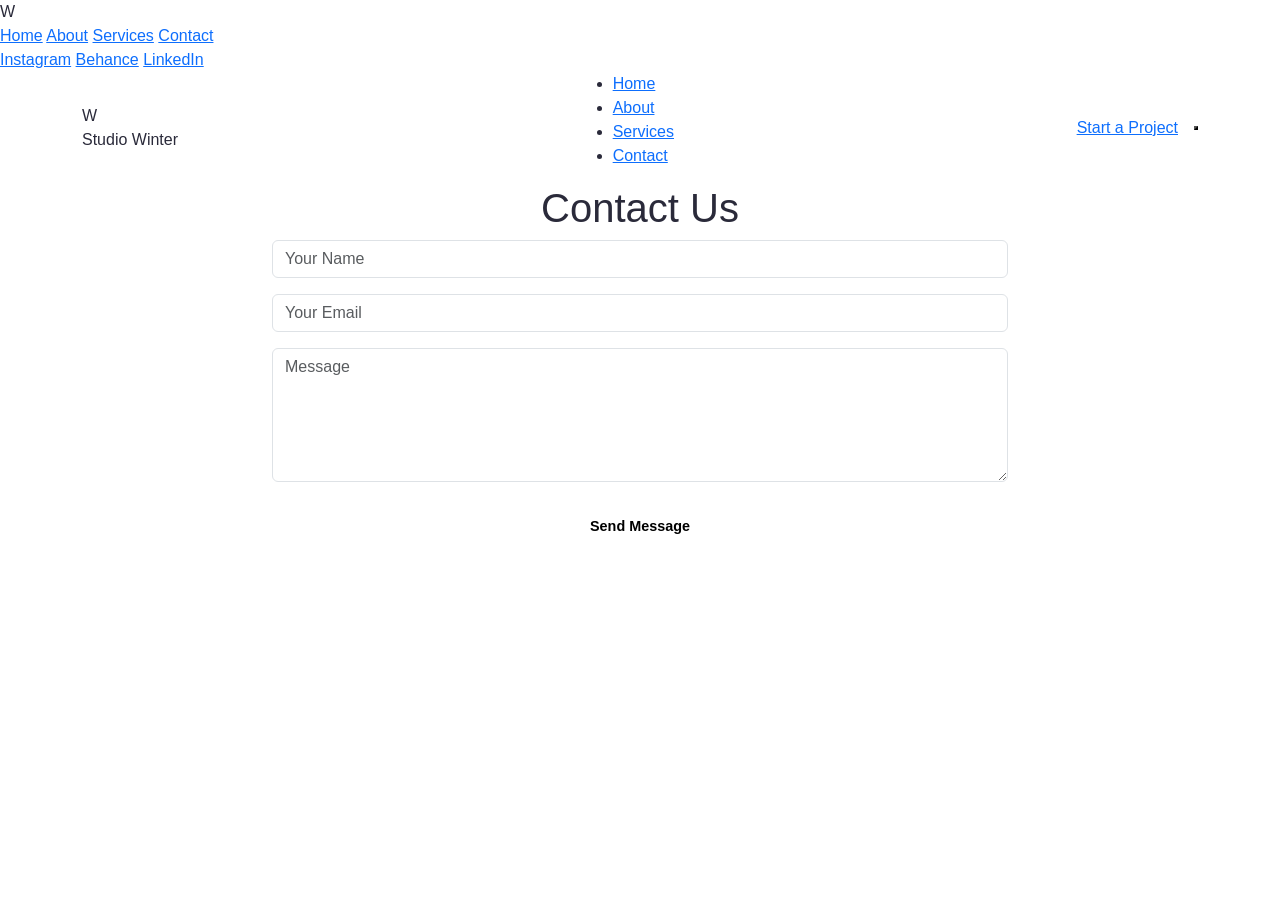
<file: contact.html>
<!DOCTYPE html>
<html lang="en">

<head>
  <meta charset="UTF-8">
  <meta name="viewport" content="width=device-width, initial-scale=1.0">
  <title>Contact</title>

  <link href="https://cdn.jsdelivr.net/npm/bootstrap@5.3.3/dist/css/bootstrap.min.css" rel="stylesheet">

  <link rel="stylesheet" href="style.css">
</head>

<body>
<!-- ── Preloader ─────────────────────────────────────────────── -->
<div id="preloader">
  <div class="loader-inner">
    <div class="loader-logo">W</div>
    <div class="loader-bar"></div>
  </div>
</div>

    
<!-- ── Mobile Nav ────────────────────────────────────────────── -->
<nav class="mobile-nav" aria-label="Mobile navigation">
  <a href="index.html">Home</a>
  <a href="about.html">About</a>
  <a href="services.html">Services</a>
  <a href="contact.html">Contact</a>
  <div class="nav-social">
    <a href="#">Instagram</a>
    <a href="#">Behance</a>
    <a href="#">LinkedIn</a>
  </div>
</nav>

<!-- ── Navbar ─────────────────────────────────────────────────── -->
<header id="navbar" role="banner">
  <div class="container">
    <div class="d-flex align-items-center justify-content-between">

      <!-- Logo -->
      <a href="index.html" class="navbar-brand">
        <div class="brand-mark">W</div>
        <span class="brand-text">Studio <span>Winter</span></span>
      </a>

      <!-- Desktop Nav -->
      <ul class="nav-links">
        <li><a href="index.html" class="active">Home</a></li>
        <li><a href="about.html">About</a></li>
        <li><a href="services.html">Services</a></li>
        <li><a href="contact.html">Contact</a></li>
      </ul>

      <!-- CTA + Hamburger -->
      <div class="d-flex align-items-center gap-3">
        <a href="contact.html" class="btn-winter d-none d-lg-inline-flex">
          Start a Project <i class="bi bi-arrow-right btn-icon"></i>
        </a>
        <button class="nav-toggle" aria-label="Toggle menu" aria-expanded="false">
          <span></span><span></span><span></span>
        </button>
      </div>

    </div>
  </div>
</header>
  <section class="inner-banner">
    <div class="container text-center">
      <h1>Contact Us</h1>
    </div>
  </section>

  <section class="contact-page">
    <div class="container">

      <div class="row justify-content-center">

        <div class="col-lg-8">

          <form id="contactForm" class="contact-form">

            <div class="mb-3">
              <input type="text" class="form-control" placeholder="Your Name" required>
            </div>

            <div class="mb-3">
              <input type="email" class="form-control" placeholder="Your Email" required>
            </div>

            <div class="mb-3">
              <textarea rows="5" class="form-control" placeholder="Message"></textarea>
            </div>

            <button class="btn custom-btn w-100">
              Send Message
            </button>

          </form>

        </div>

      </div>

    </div>
  </section>

  <script src="script.js"></script>

</body>

</html>
</file>
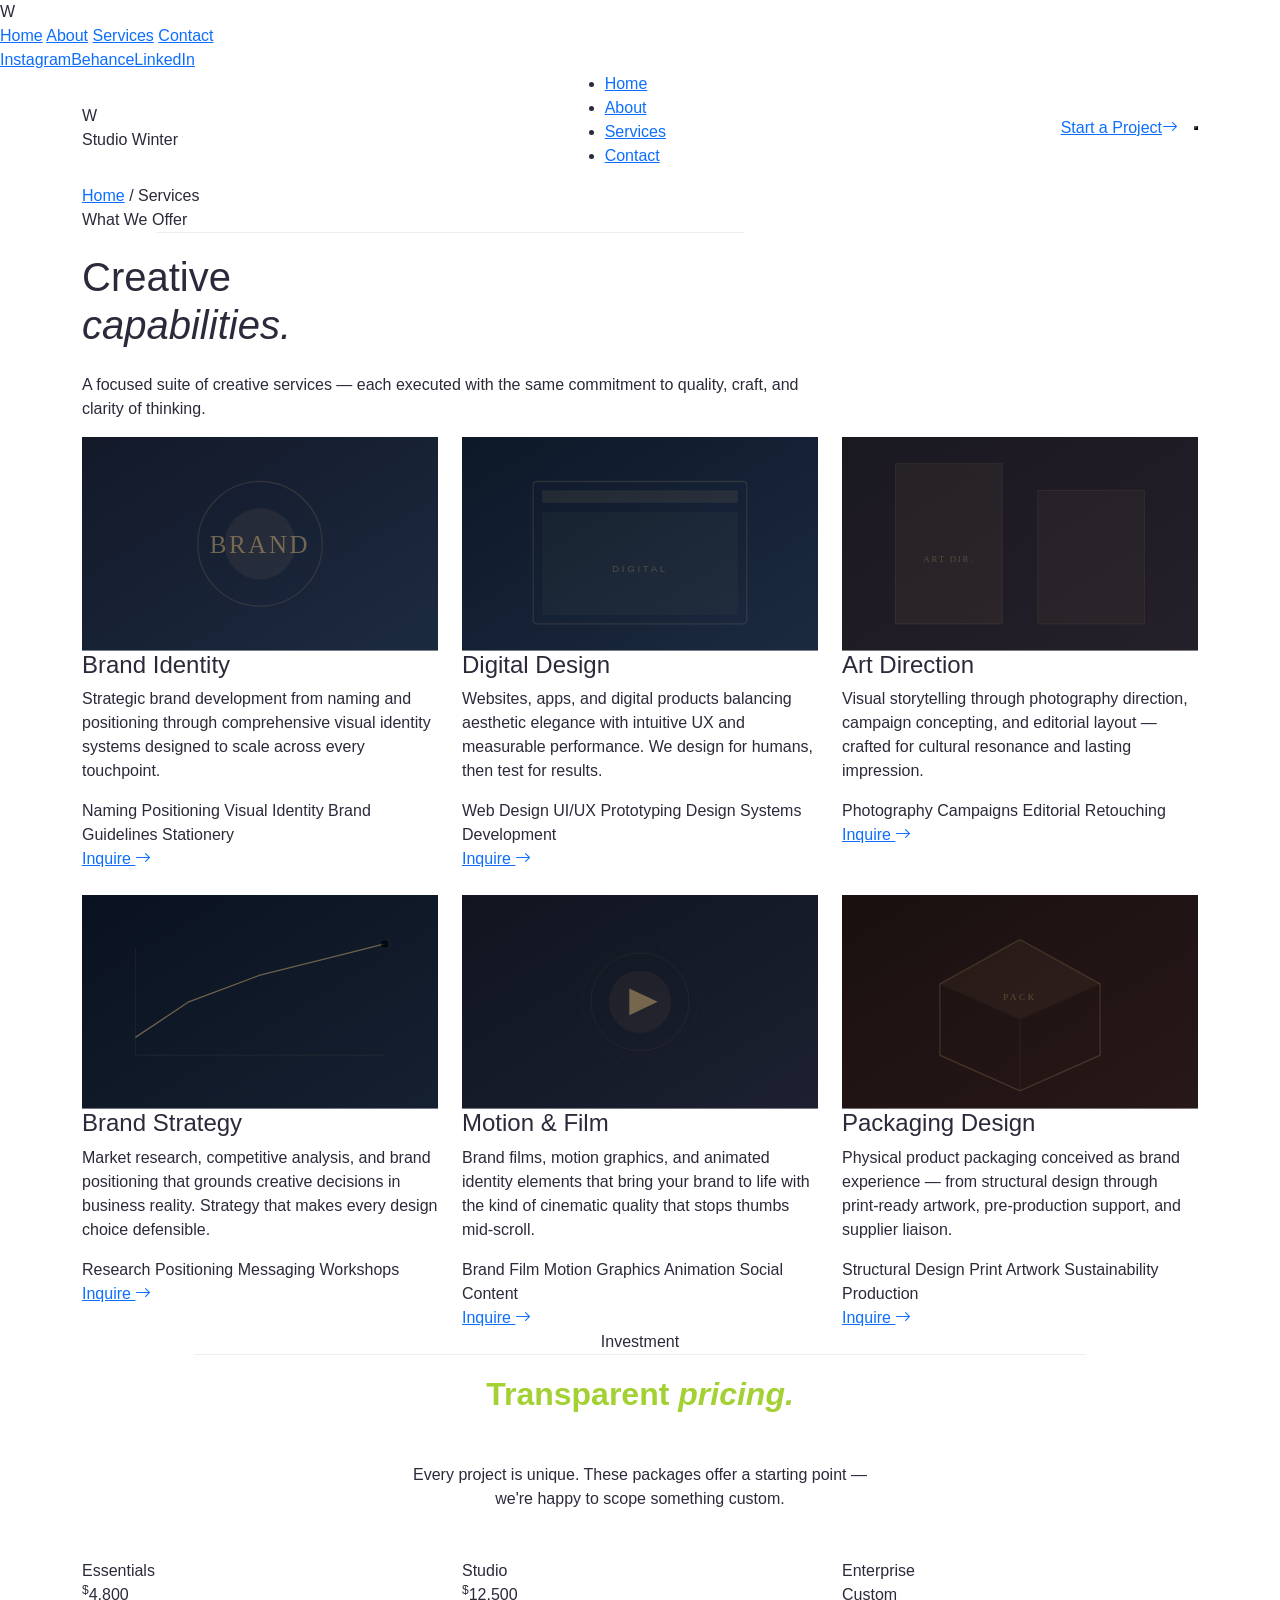
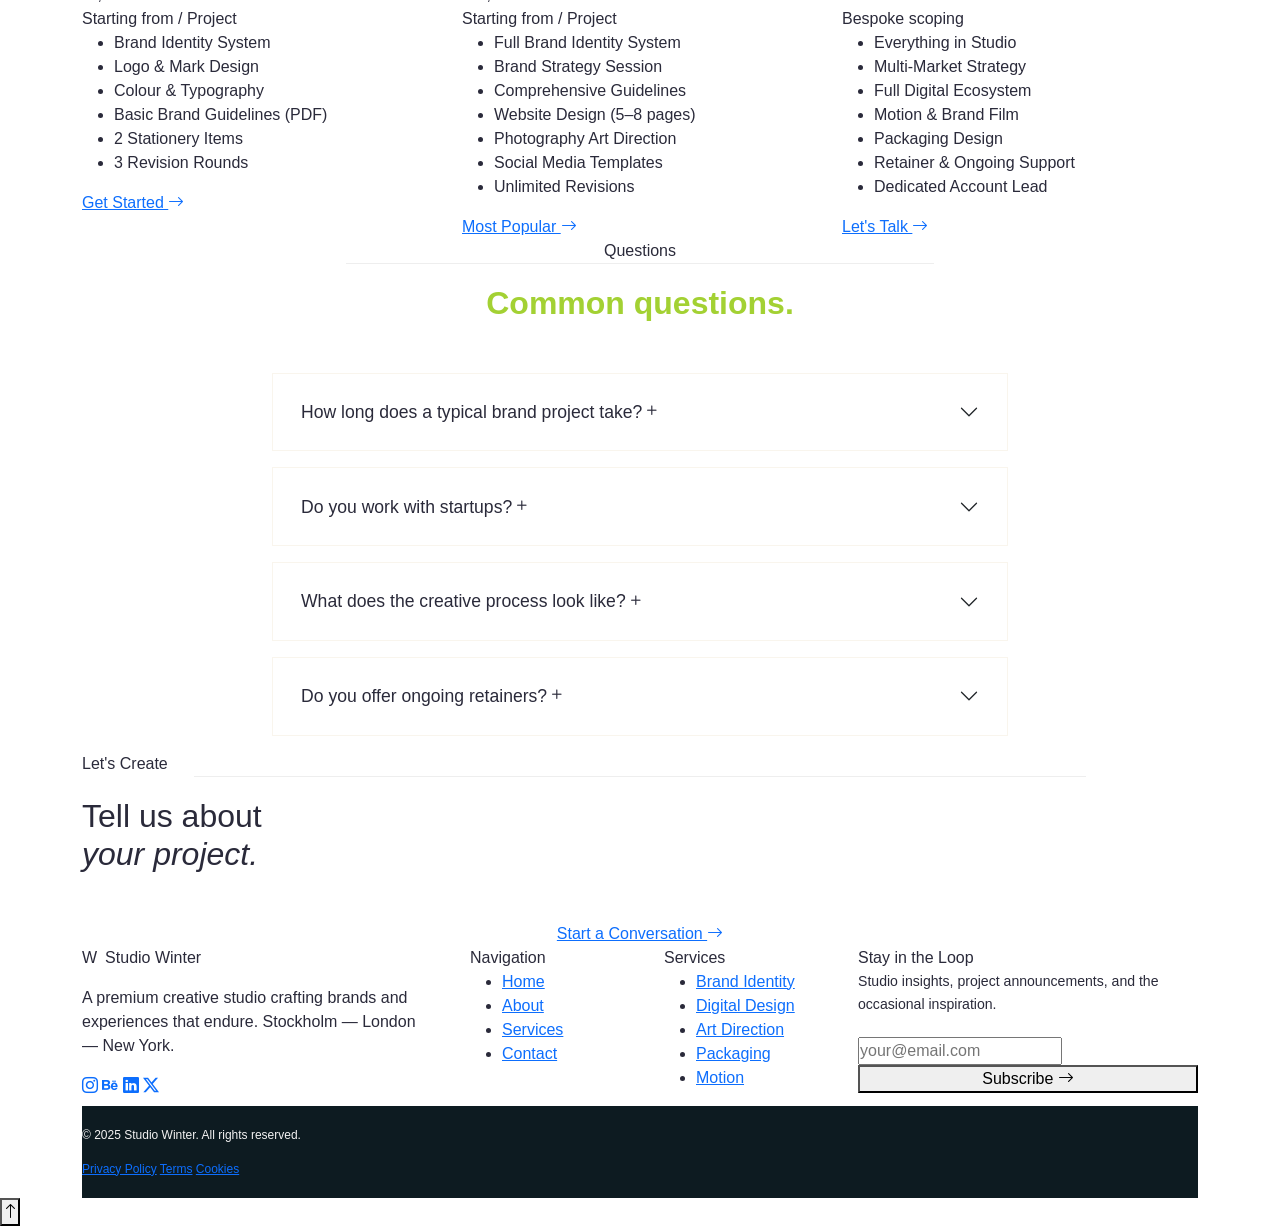
<file: services.html>
<!DOCTYPE html>
<html lang="en">
<head>
  <meta charset="UTF-8" />
  <meta name="viewport" content="width=device-width, initial-scale=1.0" />
  <title>Services — Studio Winter</title>
  <meta name="description" content="Explore Studio Winter's creative services — brand identity, digital design, art direction, motion, packaging and more." />
  <link rel="icon" href="data:image/svg+xml,<svg xmlns='http://www.w3.org/2000/svg' viewBox='0 0 32 32'><rect width='32' height='32' fill='%230b0f1a'/><text x='50%' y='62%' dominant-baseline='middle' text-anchor='middle' font-size='20' font-family='serif' fill='%23c9a96e'>W</text></svg>" />
  <link rel="preconnect" href="https://fonts.googleapis.com" />
  <link rel="preconnect" href="https://fonts.gstatic.com" crossorigin />
  <link href="https://fonts.googleapis.com/css2?family=Cormorant+Garamond:ital,wght@0,300;0,400;1,300;1,400&family=DM+Sans:wght@300;400;500&family=Space+Mono&display=swap" rel="stylesheet" />
  <link href="https://cdn.jsdelivr.net/npm/bootstrap@5.3.3/dist/css/bootstrap.min.css" rel="stylesheet" />
  <link href="https://cdn.jsdelivr.net/npm/bootstrap-icons@1.11.3/font/bootstrap-icons.css" rel="stylesheet" />
  <link rel="stylesheet" href="style.css" />
</head>
<body>

<div id="preloader"><div class="loader-inner"><div class="loader-logo">W</div><div class="loader-bar"></div></div></div>
<div class="cursor-dot"></div>
<div class="cursor-ring"></div>

<nav class="mobile-nav" aria-label="Mobile navigation">
  <a href="index.html">Home</a>
  <a href="about.html">About</a>
  <a href="services.html">Services</a>
  <a href="contact.html">Contact</a>
  <div class="nav-social">
    <a href="#">Instagram</a><a href="#">Behance</a><a href="#">LinkedIn</a>
  </div>
</nav>

<header id="navbar" role="banner">
  <div class="container">
    <div class="d-flex align-items-center justify-content-between">
      <a href="index.html" class="navbar-brand">
        <div class="brand-mark">W</div>
        <span class="brand-text">Studio <span>Winter</span></span>
      </a>
      <ul class="nav-links">
        <li><a href="index.html">Home</a></li>
        <li><a href="about.html">About</a></li>
        <li><a href="services.html" class="active">Services</a></li>
        <li><a href="contact.html">Contact</a></li>
      </ul>
      <div class="d-flex align-items-center gap-3">
        <a href="contact.html" class="btn-winter d-none d-lg-inline-flex">Start a Project <i class="bi bi-arrow-right btn-icon"></i></a>
        <button class="nav-toggle" aria-label="Toggle menu"><span></span><span></span><span></span></button>
      </div>
    </div>
  </div>
</header>

<!-- Page Hero -->
<section class="page-hero" aria-label="Services hero">
  <div class="hero-grid-lines"></div>
  <div class="container">
    <div class="row">
      <div class="col-lg-8 page-hero-content">
        <div class="breadcrumb-winter">
          <a href="index.html">Home</a>
          <span class="sep">/</span>
          <span class="current">Services</span>
        </div>
        <span class="section-label">What We Offer</span>
        <div class="divider"></div>
        <h1 class="display-xl" style="opacity:0;transform:translateY(24px);animation:fadeUp 0.9s 0.2s forwards">
          Creative<br /><em>capabilities.</em>
        </h1>
        <p class="lead-text mt-4" style="opacity:0;transform:translateY(16px);animation:fadeUp 0.8s 0.5s forwards">
          A focused suite of creative services — each executed with the same
          commitment to quality, craft, and clarity of thinking.
        </p>
      </div>
    </div>
  </div>
</section>

<!-- ── Services Grid ──────────────────────────────────────────── -->
<section class="section-pad" aria-labelledby="services-title">
  <div class="container">

    <div class="row g-4">

      <!-- Brand Identity -->
      <div class="col-md-6 col-lg-4 reveal delay-1">
        <div class="service-full-card">
          <div style="overflow:hidden;">
            <svg class="service-full-img" viewBox="0 0 400 240" xmlns="http://www.w3.org/2000/svg">
              <defs><linearGradient id="sg1" x1="0%" y1="0%" x2="100%" y2="100%"><stop offset="0%" style="stop-color:#131929"/><stop offset="100%" style="stop-color:#1c2a40"/></linearGradient></defs>
              <rect width="400" height="240" fill="url(#sg1)"/>
              <circle cx="200" cy="120" r="70" fill="none" stroke="rgba(201,169,110,0.15)" stroke-width="1.5"/>
              <circle cx="200" cy="120" r="40" fill="rgba(201,169,110,0.08)"/>
              <text x="200" y="130" text-anchor="middle" font-family="serif" font-size="28" fill="rgba(201,169,110,0.5)" letter-spacing="3">BRAND</text>
            </svg>
          </div>
          <div class="service-full-body">
            <h4>Brand Identity</h4>
            <p>Strategic brand development from naming and positioning through comprehensive visual identity systems designed to scale across every touchpoint.</p>
            <div class="service-tags">
              <span class="tag">Naming</span>
              <span class="tag">Positioning</span>
              <span class="tag">Visual Identity</span>
              <span class="tag">Brand Guidelines</span>
              <span class="tag">Stationery</span>
            </div>
            <a href="contact.html" class="btn-winter">
              Inquire <i class="bi bi-arrow-right btn-icon"></i>
            </a>
          </div>
        </div>
      </div>

      <!-- Digital Design -->
      <div class="col-md-6 col-lg-4 reveal delay-2">
        <div class="service-full-card">
          <div style="overflow:hidden;">
            <svg class="service-full-img" viewBox="0 0 400 240" xmlns="http://www.w3.org/2000/svg">
              <defs><linearGradient id="sg2" x1="0%" y1="0%" x2="100%" y2="100%"><stop offset="0%" style="stop-color:#0d1828"/><stop offset="100%" style="stop-color:#1c2a40"/></linearGradient></defs>
              <rect width="400" height="240" fill="url(#sg2)"/>
              <rect x="80" y="50" width="240" height="160" rx="4" fill="none" stroke="rgba(201,169,110,0.15)" stroke-width="1.5"/>
              <rect x="90" y="60" width="220" height="14" fill="rgba(201,169,110,0.1)"/>
              <rect x="90" y="84" width="220" height="116" fill="rgba(201,169,110,0.04)"/>
              <text x="200" y="152" text-anchor="middle" font-family="sans-serif" font-size="11" fill="rgba(201,169,110,0.3)" letter-spacing="3">DIGITAL</text>
            </svg>
          </div>
          <div class="service-full-body">
            <h4>Digital Design</h4>
            <p>Websites, apps, and digital products balancing aesthetic elegance with intuitive UX and measurable performance. We design for humans, then test for results.</p>
            <div class="service-tags">
              <span class="tag">Web Design</span>
              <span class="tag">UI/UX</span>
              <span class="tag">Prototyping</span>
              <span class="tag">Design Systems</span>
              <span class="tag">Development</span>
            </div>
            <a href="contact.html" class="btn-winter">
              Inquire <i class="bi bi-arrow-right btn-icon"></i>
            </a>
          </div>
        </div>
      </div>

      <!-- Art Direction -->
      <div class="col-md-6 col-lg-4 reveal delay-3">
        <div class="service-full-card">
          <div style="overflow:hidden;">
            <svg class="service-full-img" viewBox="0 0 400 240" xmlns="http://www.w3.org/2000/svg">
              <defs><linearGradient id="sg3" x1="0%" y1="0%" x2="100%" y2="100%"><stop offset="0%" style="stop-color:#1a1820"/><stop offset="100%" style="stop-color:#25202a"/></linearGradient></defs>
              <rect width="400" height="240" fill="url(#sg3)"/>
              <rect x="60" y="30" width="120" height="180" fill="rgba(201,169,110,0.06)" stroke="rgba(201,169,110,0.12)" stroke-width="1"/>
              <rect x="220" y="60" width="120" height="150" fill="rgba(201,169,110,0.04)" stroke="rgba(201,169,110,0.1)" stroke-width="1"/>
              <text x="120" y="140" text-anchor="middle" font-family="serif" font-size="10" fill="rgba(201,169,110,0.3)" letter-spacing="2">ART DIR.</text>
            </svg>
          </div>
          <div class="service-full-body">
            <h4>Art Direction</h4>
            <p>Visual storytelling through photography direction, campaign concepting, and editorial layout — crafted for cultural resonance and lasting impression.</p>
            <div class="service-tags">
              <span class="tag">Photography</span>
              <span class="tag">Campaigns</span>
              <span class="tag">Editorial</span>
              <span class="tag">Retouching</span>
            </div>
            <a href="contact.html" class="btn-winter">
              Inquire <i class="bi bi-arrow-right btn-icon"></i>
            </a>
          </div>
        </div>
      </div>

      <!-- Strategy -->
      <div class="col-md-6 col-lg-4 reveal delay-1">
        <div class="service-full-card">
          <div style="overflow:hidden;">
            <svg class="service-full-img" viewBox="0 0 400 240" xmlns="http://www.w3.org/2000/svg">
              <defs><linearGradient id="sg4" x1="0%" y1="0%" x2="100%" y2="100%"><stop offset="0%" style="stop-color:#0a1220"/><stop offset="100%" style="stop-color:#152030"/></linearGradient></defs>
              <rect width="400" height="240" fill="url(#sg4)"/>
              <line x1="60" y1="180" x2="340" y2="180" stroke="rgba(201,169,110,0.1)" stroke-width="1"/>
              <line x1="60" y1="180" x2="60" y2="60" stroke="rgba(201,169,110,0.1)" stroke-width="1"/>
              <polyline points="60,160 120,120 200,90 280,70 340,55" fill="none" stroke="rgba(201,169,110,0.5)" stroke-width="1.5"/>
              <circle cx="340" cy="55" r="4" fill="var(--gold-light)" opacity="0.7"/>
            </svg>
          </div>
          <div class="service-full-body">
            <h4>Brand Strategy</h4>
            <p>Market research, competitive analysis, and brand positioning that grounds creative decisions in business reality. Strategy that makes every design choice defensible.</p>
            <div class="service-tags">
              <span class="tag">Research</span>
              <span class="tag">Positioning</span>
              <span class="tag">Messaging</span>
              <span class="tag">Workshops</span>
            </div>
            <a href="contact.html" class="btn-winter">
              Inquire <i class="bi bi-arrow-right btn-icon"></i>
            </a>
          </div>
        </div>
      </div>

      <!-- Motion -->
      <div class="col-md-6 col-lg-4 reveal delay-2">
        <div class="service-full-card">
          <div style="overflow:hidden;">
            <svg class="service-full-img" viewBox="0 0 400 240" xmlns="http://www.w3.org/2000/svg">
              <defs><linearGradient id="sg5" x1="0%" y1="0%" x2="100%" y2="100%"><stop offset="0%" style="stop-color:#101520"/><stop offset="100%" style="stop-color:#1c2030"/></linearGradient></defs>
              <rect width="400" height="240" fill="url(#sg5)"/>
              <circle cx="200" cy="120" r="55" fill="none" stroke="rgba(201,169,110,0.08)" stroke-width="1"/>
              <circle cx="200" cy="120" r="35" fill="rgba(201,169,110,0.06)"/>
              <polygon points="188,105 220,120 188,135" fill="rgba(201,169,110,0.5)"/>
              <circle cx="200" cy="120" r="65" fill="none" stroke="rgba(201,169,110,0.06)" stroke-width="1" stroke-dasharray="4 6"/>
            </svg>
          </div>
          <div class="service-full-body">
            <h4>Motion &amp; Film</h4>
            <p>Brand films, motion graphics, and animated identity elements that bring your brand to life with the kind of cinematic quality that stops thumbs mid-scroll.</p>
            <div class="service-tags">
              <span class="tag">Brand Film</span>
              <span class="tag">Motion Graphics</span>
              <span class="tag">Animation</span>
              <span class="tag">Social Content</span>
            </div>
            <a href="contact.html" class="btn-winter">
              Inquire <i class="bi bi-arrow-right btn-icon"></i>
            </a>
          </div>
        </div>
      </div>

      <!-- Packaging -->
      <div class="col-md-6 col-lg-4 reveal delay-3">
        <div class="service-full-card">
          <div style="overflow:hidden;">
            <svg class="service-full-img" viewBox="0 0 400 240" xmlns="http://www.w3.org/2000/svg">
              <defs><linearGradient id="sg6" x1="0%" y1="0%" x2="100%" y2="100%"><stop offset="0%" style="stop-color:#1a1010"/><stop offset="100%" style="stop-color:#281818"/></linearGradient></defs>
              <rect width="400" height="240" fill="url(#sg6)"/>
              <!-- Box shape -->
              <polygon points="200,50 290,100 290,180 200,220 110,180 110,100" fill="none" stroke="rgba(201,169,110,0.2)" stroke-width="1.5"/>
              <polygon points="200,50 290,100 200,140 110,100" fill="rgba(201,169,110,0.06)"/>
              <line x1="200" y1="140" x2="200" y2="220" stroke="rgba(201,169,110,0.1)" stroke-width="1"/>
              <text x="200" y="118" text-anchor="middle" font-family="serif" font-size="10" fill="rgba(201,169,110,0.35)" letter-spacing="3">PACK</text>
            </svg>
          </div>
          <div class="service-full-body">
            <h4>Packaging Design</h4>
            <p>Physical product packaging conceived as brand experience — from structural design through print-ready artwork, pre-production support, and supplier liaison.</p>
            <div class="service-tags">
              <span class="tag">Structural Design</span>
              <span class="tag">Print Artwork</span>
              <span class="tag">Sustainability</span>
              <span class="tag">Production</span>
            </div>
            <a href="contact.html" class="btn-winter">
              Inquire <i class="bi bi-arrow-right btn-icon"></i>
            </a>
          </div>
        </div>
      </div>

    </div>
  </div>
</section>

<!-- ── Pricing ─────────────────────────────────────────────────── -->
<section class="section-pad" style="background:var(--navy-mid);" aria-labelledby="pricing-title">
  <div class="container">

    <div class="text-center mb-5 reveal">
      <span class="section-label">Investment</span>
      <div class="divider mx-auto"></div>
      <h2 class="section-title" id="pricing-title">
        Transparent <em>pricing.</em>
      </h2>
      <p class="lead-text mx-auto mt-3" style="max-width:460px;">
        Every project is unique. These packages offer a starting point —
        we're happy to scope something custom.
      </p>
    </div>

    <div class="row g-4 justify-content-center">

      <!-- Starter -->
      <div class="col-md-6 col-lg-4 reveal delay-1">
        <div class="pricing-card">
          <div class="plan-name">Essentials</div>
          <div class="plan-price"><sup>$</sup>4,800</div>
          <div class="plan-period">Starting from / Project</div>
          <ul class="plan-features">
            <li>Brand Identity System</li>
            <li>Logo &amp; Mark Design</li>
            <li>Colour &amp; Typography</li>
            <li>Basic Brand Guidelines (PDF)</li>
            <li>2 Stationery Items</li>
            <li>3 Revision Rounds</li>
          </ul>
          <a href="contact.html" class="btn-winter w-100 justify-content-center">
            Get Started <i class="bi bi-arrow-right btn-icon"></i>
          </a>
        </div>
      </div>

      <!-- Studio (featured) -->
      <div class="col-md-6 col-lg-4 reveal delay-2">
        <div class="pricing-card featured">
          <div class="plan-name">Studio</div>
          <div class="plan-price"><sup>$</sup>12,500</div>
          <div class="plan-period">Starting from / Project</div>
          <ul class="plan-features">
            <li>Full Brand Identity System</li>
            <li>Brand Strategy Session</li>
            <li>Comprehensive Guidelines</li>
            <li>Website Design (5–8 pages)</li>
            <li>Photography Art Direction</li>
            <li>Social Media Templates</li>
            <li>Unlimited Revisions</li>
          </ul>
          <a href="contact.html" class="btn-winter btn-winter-solid w-100 justify-content-center">
            Most Popular <i class="bi bi-arrow-right btn-icon"></i>
          </a>
        </div>
      </div>

      <!-- Enterprise -->
      <div class="col-md-6 col-lg-4 reveal delay-3">
        <div class="pricing-card">
          <div class="plan-name">Enterprise</div>
          <div class="plan-price">Custom</div>
          <div class="plan-period">Bespoke scoping</div>
          <ul class="plan-features">
            <li>Everything in Studio</li>
            <li>Multi-Market Strategy</li>
            <li>Full Digital Ecosystem</li>
            <li>Motion &amp; Brand Film</li>
            <li>Packaging Design</li>
            <li>Retainer &amp; Ongoing Support</li>
            <li>Dedicated Account Lead</li>
          </ul>
          <a href="contact.html" class="btn-winter w-100 justify-content-center">
            Let's Talk <i class="bi bi-arrow-right btn-icon"></i>
          </a>
        </div>
      </div>

    </div>
  </div>
</section>

<!-- ── FAQ ────────────────────────────────────────────────────── -->
<section class="section-pad" aria-labelledby="faq-title">
  <div class="container">
    <div class="row justify-content-center">
      <div class="col-lg-8">

        <div class="text-center mb-5 reveal">
          <span class="section-label">Questions</span>
          <div class="divider mx-auto"></div>
          <h2 class="section-title" id="faq-title">Common questions.</h2>
        </div>

        <div class="accordion" id="faqAccordion">

          <div class="mb-3 reveal delay-1" style="border:1px solid rgba(201,169,110,0.12);">
            <button class="accordion-button collapsed" style="background:var(--navy-mid);color:var(--ice);font-family:var(--ff-display);font-size:1.1rem;font-weight:300;box-shadow:none;border:none;padding:24px 28px;width:100%;text-align:left;display:flex;justify-content:space-between;align-items:center;cursor:pointer;" data-bs-toggle="collapse" data-bs-target="#faq1" aria-expanded="false" aria-controls="faq1">
              How long does a typical brand project take?
              <i class="bi bi-plus" style="color:var(--gold);font-size:1.2rem;flex-shrink:0;transition:transform 0.3s;"></i>
            </button>
            <div id="faq1" class="collapse" data-bs-parent="#faqAccordion">
              <div style="padding:0 28px 24px;color:var(--text-muted);font-size:0.92rem;line-height:1.8;background:var(--navy-mid);">
                A full brand identity project typically spans 6–10 weeks from kick-off to final delivery. More complex engagements that include digital design and strategy can run 12–16 weeks. We'll scope your project in detail during the discovery phase.
              </div>
            </div>
          </div>

          <div class="mb-3 reveal delay-2" style="border:1px solid rgba(201,169,110,0.12);">
            <button class="accordion-button collapsed" style="background:var(--navy-mid);color:var(--ice);font-family:var(--ff-display);font-size:1.1rem;font-weight:300;box-shadow:none;border:none;padding:24px 28px;width:100%;text-align:left;display:flex;justify-content:space-between;align-items:center;cursor:pointer;" data-bs-toggle="collapse" data-bs-target="#faq2" aria-expanded="false" aria-controls="faq2">
              Do you work with startups?
              <i class="bi bi-plus" style="color:var(--gold);font-size:1.2rem;flex-shrink:0;"></i>
            </button>
            <div id="faq2" class="collapse" data-bs-parent="#faqAccordion">
              <div style="padding:0 28px 24px;color:var(--text-muted);font-size:0.92rem;line-height:1.8;background:var(--navy-mid);">
                Absolutely. Some of our most rewarding work has been with early-stage companies who understand the power of getting the brand right from the beginning. Our Essentials package is designed with this in mind.
              </div>
            </div>
          </div>

          <div class="mb-3 reveal delay-3" style="border:1px solid rgba(201,169,110,0.12);">
            <button class="accordion-button collapsed" style="background:var(--navy-mid);color:var(--ice);font-family:var(--ff-display);font-size:1.1rem;font-weight:300;box-shadow:none;border:none;padding:24px 28px;width:100%;text-align:left;display:flex;justify-content:space-between;align-items:center;cursor:pointer;" data-bs-toggle="collapse" data-bs-target="#faq3" aria-expanded="false" aria-controls="faq3">
              What does the creative process look like?
              <i class="bi bi-plus" style="color:var(--gold);font-size:1.2rem;flex-shrink:0;"></i>
            </button>
            <div id="faq3" class="collapse" data-bs-parent="#faqAccordion">
              <div style="padding:0 28px 24px;color:var(--text-muted);font-size:0.92rem;line-height:1.8;background:var(--navy-mid);">
                We follow a six-stage process: Discover, Define, Direct, Design, Deliver, and Grow. It's collaborative throughout — you'll never feel out of the loop, and every decision is explained and defensible.
              </div>
            </div>
          </div>

          <div class="mb-3 reveal delay-4" style="border:1px solid rgba(201,169,110,0.12);">
            <button class="accordion-button collapsed" style="background:var(--navy-mid);color:var(--ice);font-family:var(--ff-display);font-size:1.1rem;font-weight:300;box-shadow:none;border:none;padding:24px 28px;width:100%;text-align:left;display:flex;justify-content:space-between;align-items:center;cursor:pointer;" data-bs-toggle="collapse" data-bs-target="#faq4" aria-expanded="false" aria-controls="faq4">
              Do you offer ongoing retainers?
              <i class="bi bi-plus" style="color:var(--gold);font-size:1.2rem;flex-shrink:0;"></i>
            </button>
            <div id="faq4" class="collapse" data-bs-parent="#faqAccordion">
              <div style="padding:0 28px 24px;color:var(--text-muted);font-size:0.92rem;line-height:1.8;background:var(--navy-mid);">
                Yes. Many of our clients continue working with us on a retainer basis after the initial project — for ongoing content creation, brand guardianship, campaign design, or product development. We tailor retainer packages to each client's needs.
              </div>
            </div>
          </div>

        </div>

      </div>
    </div>
  </div>
</section>

<!-- CTA -->
<section class="cta-section" aria-labelledby="services-cta-title">
  <div class="container">
    <div class="reveal">
      <span class="section-label">Let's Create</span>
      <div class="divider mx-auto"></div>
      <h2 class="cta-title" id="services-cta-title">
        Tell us about<br /><em class="gold">your project.</em>
      </h2>
      <div class="mt-5 d-flex gap-3 justify-content-center flex-wrap">
        <a href="contact.html" class="btn-winter btn-winter-solid">
          Start a Conversation <i class="bi bi-arrow-right btn-icon"></i>
        </a>
      </div>
    </div>
  </div>
</section>

<!-- Footer -->
<footer role="contentinfo">
  <div class="container">
    <div class="row g-5">
      <div class="col-lg-4 col-md-6">
        <a href="index.html" class="navbar-brand mb-3 d-inline-flex">
          <div class="brand-mark">W</div>
          <span class="brand-text ms-2">Studio <span>Winter</span></span>
        </a>
        <p class="footer-tagline">A premium creative studio crafting brands and experiences that endure. Stockholm — London — New York.</p>
        <div class="footer-social">
          <a href="#" class="social-btn" aria-label="Instagram"><i class="bi bi-instagram"></i></a>
          <a href="#" class="social-btn" aria-label="Behance"><i class="bi bi-behance"></i></a>
          <a href="#" class="social-btn" aria-label="LinkedIn"><i class="bi bi-linkedin"></i></a>
          <a href="#" class="social-btn" aria-label="Twitter/X"><i class="bi bi-twitter-x"></i></a>
        </div>
      </div>
      <div class="col-lg-2 col-md-3 col-6">
        <div class="footer-heading">Navigation</div>
        <ul class="footer-links">
          <li><a href="index.html">Home</a></li>
          <li><a href="about.html">About</a></li>
          <li><a href="services.html">Services</a></li>
          <li><a href="contact.html">Contact</a></li>
        </ul>
      </div>
      <div class="col-lg-2 col-md-3 col-6">
        <div class="footer-heading">Services</div>
        <ul class="footer-links">
          <li><a href="services.html">Brand Identity</a></li>
          <li><a href="services.html">Digital Design</a></li>
          <li><a href="services.html">Art Direction</a></li>
          <li><a href="services.html">Packaging</a></li>
          <li><a href="services.html">Motion</a></li>
        </ul>
      </div>
      <div class="col-lg-4 col-md-6">
        <div class="footer-heading">Stay in the Loop</div>
        <p class="muted" style="font-size:0.88rem;margin-bottom:20px;line-height:1.7;">Studio insights, project announcements, and the occasional inspiration.</p>
        <div class="footer-newsletter">
          <input type="email" placeholder="your@email.com" aria-label="Email address" />
          <button class="btn-winter w-100">Subscribe <i class="bi bi-arrow-right btn-icon"></i></button>
        </div>
      </div>
    </div>
    <div class="footer-bottom">
      <p class="footer-copy">© 2025 Studio Winter. All rights reserved.</p>
      <div class="footer-legal">
        <a href="#">Privacy Policy</a>
        <a href="#">Terms</a>
        <a href="#">Cookies</a>
      </div>
    </div>
  </div>
</footer>

<button id="back-top" aria-label="Back to top"><i class="bi bi-arrow-up"></i></button>

<script src="https://cdn.jsdelivr.net/npm/bootstrap@5.3.3/dist/js/bootstrap.bundle.min.js"></script>
<script src="script.js"></script>
</body>
</html>
</file>
<file: style.css>
/* ============================================================
   STUDIO WINTER — Complete CSS
   ============================================================ */

:root {
  --sw-green: #6a9c0f;
  --sw-dark-green: #3d5a05;
  --sw-teal: #2ab4b4;
  --sw-dark-teal: #1a8080;
  --sw-pink: #e91e8c;
  --sw-blue: #1e90e9;
  --sw-dark: #1a1a2e;
  --sw-text: #2a2a3a;
  --sw-light-bg: #f4f6f0;
  --sw-white: #ffffff;
  --nav-h: 80px;
  --transition: all 0.4s cubic-bezier(0.25, 0.46, 0.45, 0.94);
}

* { margin: 0; padding: 0; box-sizing: border-box; }
html { scroll-behavior: smooth; }

body {
  font-family: 'Barlow', sans-serif;
  color: var(--sw-text);
  overflow-x: hidden;
}

/* ======= NAVBAR ======= */
#mainNav {
  height: var(--nav-h);
  background: rgba(255,255,255,0.97);
  backdrop-filter: blur(12px);
  border-bottom: 2px solid transparent;
  transition: var(--transition);
  z-index: 1000;
}
#mainNav.scrolled {
  box-shadow: 0 4px 30px rgba(0,0,0,0.12);
  border-color: var(--sw-green);
}

/* Logo */
.logo-circle {
  width: 54px; height: 54px;
  border: 2px solid var(--sw-green);
  border-radius: 50%;
  display: flex; flex-direction: column;
  align-items: center; justify-content: center;
  background: var(--sw-dark);
  flex-shrink: 0;
  transition: var(--transition);
}
.logo-circle:hover { transform: rotate(10deg) scale(1.1); }
.logo-circle.small { width: 42px; height: 42px; }
.logo-sw { font-family: 'Barlow Condensed', sans-serif; color: var(--sw-white); font-size: 14px; font-weight: 800; letter-spacing: -0.5px; line-height: 1; }
.logo-year { color: var(--sw-green); font-size: 9px; font-weight: 600; }
.brand-main { font-family: 'Barlow Condensed', sans-serif; font-size: 20px; font-weight: 800; letter-spacing: 1px; color: var(--sw-dark); display: block; line-height: 1.1; }
.brand-sub { font-size: 8px; font-weight: 600; letter-spacing: 1.5px; color: #888; display: block; }

/* Nav links */
.nav-link {
  font-family: 'Barlow Condensed', sans-serif;
  font-weight: 700;
  font-size: 15px;
  letter-spacing: 1.5px;
  color: var(--sw-text) !important;
  padding: 8px 4px !important;
  position: relative;
  transition: var(--transition);
  display: inline-block;
}
.nav-link::after {
  content: '';
  position: absolute;
  bottom: 0; left: 0;
  width: 0; height: 2px;
  background: var(--sw-green);
  transition: width 0.3s ease;
}
.nav-link:hover::after,
.nav-link.active::after { width: 100%; }
.nav-link.active { color: var(--sw-dark) !important; }

/* Hamburger */
.navbar-toggler { border: none; background: none; padding: 8px; }
.navbar-toggler:focus { box-shadow: none; }
.toggler-icon {
  display: block; width: 24px; height: 2px;
  background: var(--sw-dark); margin: 5px 0;
  transition: var(--transition);
}

/* ======= HERO SECTION ======= */
/* ================= HERO SLIDER ================= */

.hero-slider{
  width:100%;
  height:100vh;
  position:relative;
  overflow:hidden;
}

/* SLIDES */

.hero-slide{
  width:100%;
  height:100vh;

  position:absolute;
  top:0;
  left:0;

  opacity:0;
  visibility:hidden;

  transition:1.2s ease-in-out;

  overflow:hidden;
}

.hero-slide.active-slide{
  opacity:1;
  visibility:visible;
  z-index:5;
}

/* BACKGROUNDS */

.hero-overlay{
  position:absolute;
  width:100%;
  height:100%;

  background:
  linear-gradient(
    90deg,
    rgba(0,90,82,0.95),
    rgba(0,170,160,0.75)
  );

  z-index:-1;
}

.hero-overlay.second{
  background:
  linear-gradient(
    120deg,
    #101010,
    #3b3b3b,
    #111
  );
}

.hero-overlay.third{
  background:
  linear-gradient(
    135deg,
    #0f1b00,
    #6da100,
    #0d1200
  );
}

/* LEFT SIDE */

.hero-left{
  padding-left:120px;
  z-index:10;
}

/* TITLES */

.hero-title{
  font-size:45px;
  font-weight:800;
  line-height:1.08;
  color:white;
  margin-bottom:35px;
  margin-top:55px;
  animation:fadeUp 1s ease;
}

.hero-title span{
  display:block;
}

.hero-title.white{
  color:white;
}

.hero-title.green-text{
  color:#ffffff;
}

/* TEXT */

.hero-text{
  font-size:18px;
  line-height:1.8;
  max-width:720px;
  color:#f2f2f2;
  margin-bottom:40px;
  animation:fadeUp 1.4s ease;
}

.hero-text.white{
  color:#ddd;
}

.hero-text.green-text{
  color:#e5ffd3;
}

/* BUTTON */

.hero-btn{
  display:inline-block;

  background:black;
  color:white;
  text-decoration:none;
  padding:22px 48px;
  font-size:20px;
  font-weight:600;
  transition:0.4s ease;
  animation:fadeUp 1.8s ease;
}

.hero-btn:hover{
  transform:translateY(-6px);
}

.white-btn{
  background:white;
  color:black;
}

.green-btn{
  background:#d5ff4f;
  color:black;
}

/* RIGHT SIDE */

.hero-right{
  position:relative;
  height:100%;
}

/* IMAGES */

.hero-person{
  position:absolute;
  bottom:60px;
  right: 90px;
  object-fit:cover;
  animation:floatImage 5s ease-in-out infinite;
}

.second-img{
  right:90px;
}

.third-img{
  right:90px;
}

/* BUTTONS */

.slide-arrow{
  position:absolute;
  top:50%;
  transform:translateY(-50%);

  width:60px;
  height:60px;

  border:none;

  background:rgba(255,255,255,0.18);

  color:white;

  font-size:28px;

  backdrop-filter:blur(10px);

  z-index:30;

  transition:0.4s ease;
}

.slide-arrow:hover{
  background:white;
  color:black;
}

.prev-slide{
  left:25px;
}

.next-slide{
  right:25px;
}

/* DOTS */

.slider-dots{
  position:absolute;
  bottom:35px;
  left:50%;

  transform:translateX(-50%);

  display:flex;
  gap:15px;

  z-index:50;
}

.dot{
  width:14px;
  height:14px;

  border-radius:50%;

  background:rgba(255,255,255,0.4);

  cursor:pointer;

  transition:0.4s ease;
}

.active-dot{
  width:42px;
  border-radius:20px;
  background:white;
}

/* ANIMATIONS */

@keyframes fadeUp{

  from{
    opacity:0;
    transform:translateY(60px);
  }

  to{
    opacity:1;
    transform:translateY(0);
  }

}

@keyframes floatImage{

  0%{
    transform:translateY(0px);
  }

  50%{
    transform:translateY(-14px);
  }

  100%{
    transform:translateY(0px);
  }

}

/* RESPONSIVE */

@media(max-width:991px){

  .hero-left{
    padding:50px 30px;
  }

  .hero-title{
    font-size:50px;
  }

  .hero-text{
    font-size:18px;
  }

  .hero-right{
    display:none;
  }

}

/* ================= FOUND SECTION ================= */

.found-wrapper{
  width:100%;
  padding:60px 30px;
  background:#f5f5f5;
}

/* MAIN BOX */

.found-container{
  max-width:1200px;
  margin:auto;
  display:flex;
  align-items:center;
  background:#ffffff;
  border-radius:30px;
  overflow:hidden;
  box-shadow: 0 10px 40px rgba(0,0,0,0.08);

}

/* ================= LEFT IMAGE ================= */

.found-image-box{
  width:45%;
  position:relative;
  min-height:350px;
  overflow:hidden;
}

.found-image{
  max-width:100%;
  height:100%;
  border-radius:30px;
  position:absolute;
  inset:0;
  padding: 20px;
  object-fit:cover;
  transition:1.2s ease;
}

.found-image-box:hover .found-image{
  transform:scale(1.08);
}

/* OVERLAY */

.image-overlay{

  position:absolute;
  inset:0;
  background:
  linear-gradient(
    to right,
    rgba(0,0,0,0.15),
    rgba(0,0,0,0.02)
  );

}

/* ================= RIGHT CONTENT ================= */

.found-content{
  width:55%;
  padding:60px 20px;
  display:flex;
  flex-direction:column;
  justify-content:center;
}

/* TAG */

.found-tag{
  font-size:15px;
  font-weight:600;
  letter-spacing:3px;
  color:#7b9b36;
  margin-bottom:18px;
}

/* TITLE */

.found-title{

  font-size:50px;
  line-height:1;
  font-weight:600;
  color:#4e6424;
  margin-bottom:40px;
}

/* TEXT */

.found-text{

  font-size:18px;
  line-height:1.3;
  color:#555;
  margin-bottom:17px;
}

/* BUTTON */

.found-btn{
  width:max-content;
  margin-top:15px;
  padding:10px;
  background:#89b53f;
  color:#fff;
  text-decoration:none;
  font-size:17px;
  font-weight:400;
  transition:0.4s ease;
  border-radius:4px;
}

.found-btn:hover{
  background:#6e952b;
  transform:translateY(-5px);
}

/* ================= RESPONSIVE ================= */

@media(max-width:1200px){

  .found-title{
    font-size:58px;
  }

  .found-content{
    padding:70px 45px;
  }

}

@media(max-width:991px){

  .found-container{
    flex-direction:column;
  }

  .found-image-box,
  .found-content{
    width:100%;
  }

  .found-image-box{
    min-height:500px;
  }

  .found-content{
    padding:50px 30px;
  }

  .found-title{
    font-size:52px;
  }

  .found-text{
    font-size:18px;
  }

}

@media(max-width:576px){

  .found-wrapper{
    padding:50px 15px;
  }

  .found-title{
    font-size:42px;
  }

  .found-btn{
    width:100%;
    text-align:center;
  }

}
/* ======= REVEAL ANIMATIONS ======= */
.reveal-section { opacity: 1; }
.reveal-card {
  opacity: 0;
  transform: translateY(40px);
  transition: opacity 0.7s ease var(--delay, 0s), transform 0.7s ease var(--delay, 0s);
}
.reveal-card.revealed { opacity: 1; transform: translateY(0); }
.reveal-left { opacity: 0; transform: translateX(-50px); transition: opacity 0.8s ease, transform 0.8s ease; }
.reveal-right { opacity: 0; transform: translateX(50px); transition: opacity 0.8s ease, transform 0.8s ease; }
.reveal-left.revealed,
.reveal-right.revealed { opacity: 1; transform: translateX(0); }

/* ======= RESPONSIVE ======= */
@media (max-width: 991px) {
  .hero-section { height: auto; min-height: 100vh; }
  .hero-slide { position: relative; height: auto; padding: 40px 0; }
  .hero-slide:not(.active-slide) { display: none; }
  .hero-visual { margin-top: 20px; }
  .badge-1 { top: auto; left: auto; bottom: 250px; left: 10px; }
  .badge-2 { top: auto; bottom: 180px; left: 10px; }
  .floating-dot { top: 10px; right: 10px; }
  .stat-badge { bottom: 10px; right: 10px; }
  .sale-badge { top: 10px; right: 10px; }
  .slide-arrow { display: none; }
  .feature-visual { max-width: 300px; aspect-ratio: 1; }
  .fv-card { padding: 12px; }
  .fv-card strong { font-size: 14px; }
   .navbar-collapse { background: #fff; padding: 20px; margin-top: 10px; border-radius: 12px; box-shadow: 0 8px 30px rgba(0,0,0,0.12); }
}
@media (max-width: 767px) {
  .hero-heading { font-size: 2rem; }
  .services-section,
  .solutions-section,
  .contact-section { padding: 60px 0; }
  .stat-item { border-right: none; border-bottom: 1px solid rgba(255,255,255,0.1); }
  .cta-banner { padding: 30px 20px; }
  .contact-form-wrapper { padding: 25px 18px; }
  .footer-bottom { flex-direction: column; text-align: center; }
  .navbar-collapse { background: #fff; padding: 20px; margin-top: 10px; border-radius: 12px; box-shadow: 0 8px 30px rgba(0,0,0,0.12); }
}


.ftco-section {
  padding: 5em 0;
  position: relative;
  color: var(--sw-dark-green);
 }
  @media (max-width: 767.98px) {
    .ftco-section {
      padding: 6em 0; } }

.ftco-no-pt {
  padding-top: 0 !important; }

.ftco-no-pb {
  padding-bottom: 0 !important; }

.ftco-bg-dark {
  background: #3c312e; }

.media .ftco-icon {
  width: 100px; }
  .media .ftco-icon span {
    color: #b1b493; }
.media {
  display: -webkit-box;
  display: -ms-flexbox;
  display: flex;
  -webkit-box-align: start;
  -ms-flex-align: start;
  align-items: flex-start; }

.media-body {
  -webkit-box-flex: 1;
  -ms-flex: 1;
  flex: 1; }
#map {
  width: 100%; }
  @media (max-width: 767.98px) {
    #map {
      height: 300px; } }

@-webkit-keyframes pulse {
  0% {
    -webkit-box-shadow: 0 0 0 0 rgba(177, 180, 147, 0.4); }
  70% {
    -webkit-box-shadow: 0 0 0 30px rgba(177, 180, 147, 0); }
  100% {
    -webkit-box-shadow: 0 0 0 0 rgba(177, 180, 147, 0); } }

@keyframes pulse {
  0% {
    -moz-box-shadow: 0 0 0 0 rgba(177, 180, 147, 0.4);
    -webkit-box-shadow: 0 0 0 0 rgba(177, 180, 147, 0.4);
    box-shadow: 0 0 0 0 rgba(177, 180, 147, 0.4); }
  70% {
    -moz-box-shadow: 0 0 0 30px rgba(177, 180, 147, 0);
    -webkit-box-shadow: 0 0 0 30px rgba(177, 180, 147, 0);
    box-shadow: 0 0 0 30px rgba(177, 180, 147, 0); }
  100% {
    -moz-box-shadow: 0 0 0 0 rgba(177, 180, 147, 0);
    -webkit-box-shadow: 0 0 0 0 rgba(177, 180, 147, 0);
    box-shadow: 0 0 0 0 rgba(177, 180, 147, 0); } }


    .ftco-about .img-about {
  width: 100%;
  z-index: 0;
  position: relative; }
  .ftco-about .img-about .img {
    display: block;
    width: 100%;
    position: relative;
    z-index: 1;
    -webkit-box-shadow: -20px 20px 69px -27px rgba(0, 0, 0, 0.33);
    -moz-box-shadow: -20px 20px 69px -27px rgba(0, 0, 0, 0.33);
    box-shadow: -20px 20px 69px -27px rgba(0, 0, 0, 0.33); }

.ftco-about ul.about-info {
  display: inline-block;
  padding: 0;
  margin: 0;
  width: 100%; }
  .ftco-about ul.about-info li {
    list-style: none;
    margin-bottom: 10px; }
    .ftco-about ul.about-info li span {
      width: calc(100% - 130px);
      font-weight: 600;
      color: #b1b493; }
      .ftco-about ul.about-info li span:first-child {
        font-weight: 600;
        color: #000000;
        width: 130px; }

.ftco-about .my-interest {
  margin-top: 30px; }
  .ftco-about .my-interest .interest-wrap {
    width: 25%;
    border-left: 2px solid #b1b493;
    padding-left: 10px; }
    @media (max-width: 1199.98px) {
      .ftco-about .my-interest .interest-wrap {
        width: 50%;
        float: left;
        margin-bottom: 10px; } }
    .ftco-about .my-interest .interest-wrap .icon {
      width: 30px;
      height: 30px;
      border-radius: 50%;
      background: #b1b493; }
      .ftco-about .my-interest .interest-wrap .icon span {
        color: #000000;
        font-size: 18px; }
    .ftco-about .my-interest .interest-wrap .text {
      font-weight: 600;
      color: #000000;
      padding-left: 5px; }

.services {
  -moz-transition: all 0.3s ease;
  -o-transition: all 0.3s ease;
  -webkit-transition: all 0.3s ease;
  -ms-transition: all 0.3s ease;
  transition: all 0.3s ease;
  width: 100%;
  padding: 30px;
  border-radius: 7%;
  margin-bottom: 60px; }
  .services .icon {
    line-height: 1.3;
    position: relative;
    margin-top: -60px;
    width: 80px;
    height: 80px;
    background: #89b53f;
    border-radius: 30%;
    margin-bottom: 15px;
    -moz-transition: all 0.3s ease;
    -o-transition: all 0.3s ease;
    -webkit-transition: all 0.3s ease;
    -ms-transition: all 0.3s ease;
    transition: all 0.3s ease; }
    .services .icon span {
      font-size: 40px;
      color: #fff; }
  .services .media-body h3 {
    font-size: 18px;
    font-weight: 500; }
  .services:hover {
    background: #89b53f !important; }
    .services:hover .icon {
      background: #fff;
      margin-left: 20px; }
      .services:hover .icon span {
        color:#89b53f; }
    .services:hover h3 {
      color: #fff; }
    .services:hover .media-body {
      color: rgba(255, 255, 255, 0.8); }
.heading-section .subheading {
  font-size: 13px;
  font-weight: 700;
  display: block;
  margin-bottom: 5px;
  text-transform: uppercase;
  color: black;
  color: #b1b493;
  letter-spacing: 3px; }

.heading-section h2 {
  font-size: 40px;
  font-weight: 600; 
}
  @media (max-width: 767.98px) {
    .heading-section h2 {
      font-size: 28px;
    margin-bottom: 40px; } }

.heading-section.heading-section-white .subheading {
  color: rgba(255, 255, 255, 0.9) !important; }

.heading-section.heading-section-white h2 {
  color: #fff; }

.heading-section.heading-section-white p {
  color: rgba(255, 255, 255, 0.9); }


  /* SECTION */

.partner-section{
    width:100%;
    background:#95b83d;
    padding:60px 3%;
    position:relative;
    overflow:hidden;
}

/* CONTAINER */

.containers{
    max-width:1500px;
    margin:auto;

    display:flex;
    align-items:center;
    justify-content:space-between;
    gap:80px;
}

/* LEFT SIDE */

.partner-left{
    flex:1;
}

/* LOGO BOX */

.logo-box{
    display:flex;
    align-items:flex-start;
    gap:24px;

    animation:leftFade 1.2s ease;
}

/* AUTODESK ICON */

.autodesk-icon{
    width:62px;
    height:52px;
    background:#000;

    clip-path: polygon(
        0 100%,
        0 55%,
        55% 0,
        100% 0,
        48% 48%,
        100% 48%,
        100% 100%
    );

    margin-top:6px;
}

/* LOGO TEXT */

.logo-txt h2{
    font-size:64px;
    font-weight:800;
    color:#000;
    line-height:1;
    letter-spacing:-2px;
}

.logo-txt span{
    display:block;
    text-align:right;
    font-size:30px;
    margin-top:10px;
    font-weight:500;
    color:#000;
}

/* RIGHT SIDE */

.partner-right{
    flex:1;

    animation:rightFade 1.2s ease;
}

.partner-right p{
    font-size:42px;
    line-height:1.4;
    color:#000;
    font-weight:400;
    max-width:700px;
}

/* ANIMATION */

@keyframes leftFade{

    from{
        opacity:0;
        transform:translateX(-80px);
    }

    to{
        opacity:1;
        transform:translateX(0);
    }

}

@keyframes rightFade{

    from{
        opacity:0;
        transform:translateX(80px);
    }

    to{
        opacity:1;
        transform:translateX(0);
    }

}

/* HOVER EFFECT */

.partner-section::before{
    content:"";

    position:absolute;
    width:500px;
    height:500px;

    background:rgba(255,255,255,0.08);

    border-radius:50%;

    top:-200px;
    right:-100px;

    transition:0.6s;
}

.partner-section:hover::before{
    transform:scale(1.2);
}

/* RESPONSIVE */

@media(max-width:1100px){

    .containers{
        flex-direction:column;
        align-items:flex-start;
        gap:50px;
    }

    .logo-txt h2{
        font-size:52px;
    }

    .partner-right p{
        font-size:32px;
    }

}

@media(max-width:768px){

    .partner-section{
        padding:70px 25px;
    }

    .logo-box{
        gap:18px;
    }

    .autodesk-icon{
        width:45px;
        height:40px;
    }

    .logo-txt h2{
        font-size:38px;
    }

    .logo-txt span{
        font-size:22px;
    }

    .partner-right p{
        font-size:24px;
        line-height:1.5;
    }

}
.main-container {
  background-color: #0c1a25; /* Dark background */
  padding: 60px 20px;
  text-align: center; /* Heading ko center karne ke liye */
}

.section-header {
  max-width: 800px; /* Heading zyada phaili hui na dikhe */
  margin: 0 auto 40px; /* Neeche space dene ke liye */
  color: white;
}

.section-header h1 {
  font-size: 2.5rem;
  margin-bottom: 20px;
  color: #95b83d;;
  font-weight:800;
}

.section-header p {
  font-size: 1.1rem;
  opacity: 0.8;
  line-height: 1.6;
}

.card-wrapper {
  display: flex;
  justify-content: center;
  gap: 30px;
  max-width: 1200px;
  margin: 0 auto;
  display: grid;
  grid-template-columns: 45% 45%;
}

.img-box img {
  width: 100%;
  height: 200px;
  object-fit: cover;
  border-radius: 15px; /* Image ke corners bhi round hain */
}

.card-content {
  padding: 20px 10px;
}

.card-content h3 {
  font-size: 1.4rem;
  margin-bottom: 15px;
  color: #040404;
}

.card-content p {
  color: #666;
  font-size: 0.95rem;
  line-height: 1.6;
  margin-bottom: 25px;
  min-height: 80px; /* Paragraph ki height barabar rakhne ke liye */
}

.learn-more {
  text-decoration: none;
  color: #8fb14b; /* Greenish color from image */
  font-weight: bold;
  font-size: 0.9rem;
  align-self: flex-end; /* "Learn More" ko right side lane ke liye */
  margin-top: auto;
}
.learn-more:hover{
  color:#50632b ;
}
/* Card par hover effect */
.custom-card {
  transition: transform 0.3s ease, box-shadow 0.3s ease; /* Smoothness ke liye */
  cursor: pointer;
  background: #fff;
  border-radius: 20px; /* Rounded corners */
  overflow: hidden; 
  flex: 1;
   padding: 15px;
  opacity: 1; 
  transform: translateY(50px); 
  margin: 30px 0;
}

.custom-card:hover {
  transform: translateY(-10px) !important; /* Halka upar uthega */
  box-shadow: 0 10px 30px rgba(0,0,0,0.5); /* Shadow dark background par achhi lagegi */
}

/* Learn More button par effect */
.learn-more {
  transition: transform 0.2s ease;
}
.learn-more:hover {
  transform: translateX(5px); /* Arrow thoda move karega */
}

/* JS se active hone par class */
.custom-card.reveal {
  opacity: 1;
  transform: translateY(0);
}
@media (max-width: 992px) {
  .card-wrapper {
    gap: 20px; /* Spacing thodi kam */
    padding: 0 20px;
  }
  
  .section-header h1 {
    font-size: 2rem; /* Heading thodi choti */
  }
}

/* --- MOBILE PHONES (Max 768px) --- */
@media (max-width: 768px) {
  .main-container {
    padding: 40px 15px; /* Side spacing kam */
  }
  .card-wrapper{
    grid-template-columns: 100%;
  }

  .section-header {
    text-align: left; /* Mobile par left-align aksar zyada professional lagta hai */
    margin-bottom: 30px;
  }

  .section-header h1 {
    font-size: 1.8rem;
    line-height: 1.2;
  }

  .section-header p {
    font-size: 1rem;
  }

  .card-wrapper {
    flex-direction: column; /* Cards ek ke niche ek aayenge */
    align-items: center;
  }

  .custom-card {
    width: 100%; /* Card poori width lega */
    max-width: 400px; /* Mobile par bahut zyada chouda na dikhe */
    margin-bottom: 20px;
    transform: translateY(30px); /* Mobile ke liye initial animation position kam rakhi hai */
  }

  .img-box img {
    height: 180px; /* Mobile par image ki height thodi kam */
  }

  .card-content h3 {
    font-size: 1.2rem;
  }
}

/* --- VERY SMALL DEVICES (Max 480px) --- */
@media (max-width: 480px) {
  .section-header h1 {
    font-size: 1.5rem;
  }
  
  .learn-more {
    font-size: 0.8rem; /* Chota button for small screens */
  }
}


.advice-card {
    background-color: #080808;
    color: #fff;
    display: flex;
    flex-direction: row; 
    max-width: 900px;
    width: 100%;
    border-radius: 25px;
    overflow: hidden;
    padding: 50px;
    margin: 70px;
    margin-left: 160px; 
    box-shadow: 0 20px 50px rgba(0,0,0,0.8);
    opacity: 0; /* शुरुआत में छुपा हुआ */
}

/* कंटेंट स्टाइल */
.content-box {
    flex: 1;
    padding-right: 40px;
}

.content-box h1 {
    font-size: clamp(2rem, 5vw, 3.5rem); /* रिस्पॉन्सिव फॉन्ट */
    line-height: 1.1;
    margin-bottom: 15px;
}

.highlight {
    color: #a3d133;
}

.name-tag {
    font-size: 1.1rem;
    margin-bottom: 40px;
    color: #888;
    letter-spacing: 1px;
}

.name-tag strong {
    color: #fff;
}

/* बटन स्टाइल और एनिमेशन */
.btn {
    background-color: #fff;
    color: #000;
    border: none;
    padding: 18px 25px;
    font-weight: bold;
    cursor: pointer;
    transition: all 0.3s ease;
    font-size: 0.9rem;
}

.btn:hover {
    background-color: #90b13a;
    transform: translateY(-3px);
    box-shadow: 0 5px 15px rgba(163, 209, 51, 0.4);
}


.image-box {
    flex: 1;
    display: flex;
    justify-content: flex-end;
}

.profile-img {
    max-width: 100%;
    height: auto;
    filter: grayscale(100%);
    transition: filter 0.5s ease;
}

.advice-card:hover .profile-img {
    filter: grayscale(0%); 
}

.animate-up {
    animation: fadeInUp 1s ease forwards;
}

@keyframes fadeInUp {
    from {
        opacity: 0;
        transform: translateY(50px);
    }
    to {
        opacity: 1;
        transform: translateY(0);
    }
}
@media (max-width: 968px) {
    .advice-card {
        padding: 30px;
        margin: 30px 10px;
    }
     .content-box {
        padding-right: 20px;}
  }

@media (max-width: 768px) {
    .advice-card {
        flex-direction: column; 
        padding: 30px;
        text-align: center;
        margin: 30px 0;
    }

    .content-box {
        padding-right: 0;
        margin-bottom: 40px;
        order: 1;
    }

    .image-box {
        justify-content: center;
        order: 2;
    }

    .name-tag {
        margin-bottom: 25px;
    }
}

.courses-container {
    max-width: 1400px;
    width: 100%;
    text-align: center;
    background-color: rgb(215, 212, 212);
}

/* हेडर स्टाइल */
.header-content h2 {
    color: #4a6d2c;
    font-size: clamp(1.8rem, 4vw, 2.8rem);
    font-weight: 900;
    margin-bottom: 20px;
    padding-top: 70px;
}

.highlight { color: #6b8e23; }

.sub-text {
    color: #292929;
    max-width: 800px;
    padding: 0 20px;
    margin: 0 auto 60px;
    line-height: 1.6;
    font-size: 1.1rem;
}

/* ग्रिड लेआउट (Responsive) */
.courses-grid {
    display: grid;
    grid-template-columns: repeat(auto-fit, minmax(320px, 1fr));
    gap: 25px;
    align-items: stretch;
}

/* कार्ड स्टाइल */
.course-card {
    background: #fff;
    border-radius: 12px;
    padding: 40px 30px;
    margin: 20px 10px;
    display: flex;
    flex-direction: column;
    box-shadow: 0 10px 30px rgba(0,0,0,0.05);
    transition: all 0.4s cubic-bezier(0.175, 0.885, 0.32, 1.275);
    position: relative;
    overflow: hidden;
}

.course-card:hover {
    transform: translateY(-15px);
    box-shadow: 0 20px 40px rgba(0,0,0,0.12);
}

/* लोगो आइकन */
.icon-box {
    width: 90px;
    height: 90px;
    margin: 0 auto 25px;
    display: flex;
    flex-direction: column;
    justify-content: center;
    align-items: center;
    color: #fff;
    border-radius: 5px;
    box-shadow: inset 0 -8px 0 rgba(0,0,0,0.15);
}

.main-letter { font-size: 2.8rem; font-weight: bold; line-height: 1; }
.sub-tag { font-size: 0.8rem; font-weight: bold; margin-top: 5px; }

.orange { background-color: #f16521; }
.yellow { background-color: #d1a11e; }
.blue { background-color: #0696d7; }

/* कार्ड कंटेंट */
.course-card h3 {
    color: #060606;
    font-size: 1.4rem;
    margin-bottom: 15px;
    min-height: 50px;
    display: flex;
    align-items: center;
    justify-content: center;
}

.divider {
    border: 0;
    border-top: 1px solid #eee;
    width: 80%;
    margin: 0 auto 20px;
}

.description {
    color: #666;
    font-size: 0.95rem;
    line-height: 1.7;
    margin-bottom: 30px;
    flex-grow: 1;
}

/* MORE लिंक */
.more-link {
    color: #a3d133;
    text-decoration: none;
    font-weight: bold;
    font-size: 0.9rem;
    letter-spacing: 1px;
    transition: 0.3s;
}

.more-link span { transition: 0.3s; display: inline-block; }

.more-link:hover { color: #4a6d2c; }
.more-link:hover span { transform: translateX(5px); }

/* --- Animations --- */
@keyframes fadeInUp {
    from { opacity: 0; transform: translateY(40px); }
    to { opacity: 1; transform: translateY(0); }
}

.animate-fade { animation: fadeInUp 0.8s ease-out; }
.animate-card { opacity: 0; animation: fadeInUp 0.8s ease-out forwards; }

/* --- Responsive (Tablet & Phone) --- */
@media (max-width: 768px) {
    body { padding: 40px 15px; }
    .courses-grid { grid-template-columns: 1fr; max-width: 450px; margin: 0 auto; }
    .header-content h2 { font-size: 2rem; }
}
.catalog-footer {
    margin-top: 60px; 
    display: flex;
    justify-content: center;
    width: 100%;
}

/* मेन बटन स्टाइल */
.catalog-btn {
    background-color: #8dbb42; 
    color: #ffffff;
    text-decoration: none;
    padding: 18px 35px;
    margin-bottom: 40px;
    font-size: 1rem;
    font-weight: bold;
    border-radius: 4px; 
    display: flex;
    align-items: center;
    gap: 15px;
    transition: all 0.3s ease;
    box-shadow: 0 4px 15px rgba(0,0,0,0.1);
    letter-spacing: 0.5px;
}

/* बटन होवर इफेक्ट */
.catalog-btn:hover {
    background-color: #7aa535; 
    transform: translateY(-3px);
    box-shadow: 0 6px 20px rgba(0,0,0,0.15);
}

.catalog-btn .arrow {
    font-size: 1.4rem;
    transition: transform 0.3s ease;
}

.catalog-btn:hover .arrow {
    transform: translateX(8px); 
}

/* मोबाइल के लिए एडजस्टमेंट */
@media (max-width: 480px) {
    .catalog-btn {
        width: 100%;
        justify-content: center;
        font-size: 0.9rem;
    }
}
.customers-section {
    background-color: #0b222c; 
    padding: 60px 20px;
    text-align: center;
    margin-bottom: 70px;
}

.section-title {
    color: #a3d133; 
    font-size: 2rem;
    margin-bottom: 50px;
    font-weight: bold;
}

/* लोगो ग्रिड सेटअप */
.logo-container {
    display: flex;
    justify-content: center;
    align-items: center;
    flex-wrap: wrap; 
    gap: 60px; 
    max-width: 1200px;
    margin: 0 auto;
}

.logo-item {
    transition: transform 0.3s ease, opacity 0.3s ease;
    opacity: 0.7; 
}

.logo-item img {
    max-width: 190px; 
    height: 70px;
}

/* होवर एनिमेशन */
.logo-item:hover {
    transform: scale(1.1); 
    opacity: 1; 
}


@media (max-width: 768px) {
    .logo-container {
        gap: 40px;
    }
    
    .logo-item img {
        max-width: 140px;
    }
    
    .section-title {
        font-size: 1.6rem;
    }
}

@media (max-width: 480px) {
    .logo-container {
        flex-direction: column; 
    }
}

.testimonial-section {
    max-width: 1250px;
    margin: 60px auto;
    padding: 0 20px;
    text-align: center;
}

/* हेडर */
.header-content h2 {
    font-size: clamp(1.8rem, 4vw, 2.5rem);
    color: #2c3e2d; 
    margin-bottom: 15px;
}

.highlight {
    color: #9dbd5c; 
}

.header-content p {
    color: #666;
    margin-bottom: 50px;
}


.testimonial-grid {
    display: grid;
    grid-template-columns: repeat(auto-fit, minmax(280px, 1fr));
    gap: 20px;
    margin-bottom: 40px;
}


.story-card {
    background: #eee; 
    border-radius: 15px;
    overflow: hidden;
    transition: transform 0.3s ease;
}

.story-card:hover {
    transform: translateY(-10px);
}


.video-thumb {
    position: relative;
    height: 350px;
    overflow: hidden;
}

.video-thumb img {
    width: 100%;
    height: 100%;
    object-fit: cover;
    transition: 0.5s ease;
}

.story-card:hover .video-thumb img {
    transform: scale(1.05);
}

.play-btn {
    position: absolute;
    top: 50%;
    left: 50%;
    transform: translate(-50%, -50%);
    width: 60px;
    height: 60px;
    background-color: #8dbb42;
    border: none;
    border-radius: 50%;
    color: white;
    font-size: 1.5rem;
    cursor: pointer;
    display: flex;
    justify-content: center;
    align-items: center;
    box-shadow: 0 0 20px rgba(141, 187, 66, 0.4);
    transition: 0.3s;
}

.play-btn:hover {
    background-color: #7aa535;
    transform: translate(-50%, -50%) scale(1.1);
}

/* कार्ड का निचला हिस्सा */
.card-footer {
    display: flex;
    align-items: center;
    padding: 20px;
    gap: 12px;
    text-align: left;
}

.profile-pic {
    width: 45px;
    height: 45px;
    border-radius: 50%;
    background-color: #ccc;
    object-fit: cover;
}

.info h4 {
    font-size: 1rem;
    color: #333;
}

.info p {
    font-size: 0.85rem;
    color: #777;
}

/* डॉट्स */
.slider-dots {
    display: flex;
    justify-content: center;
    gap: 8px;
}

.dot {
    width: 8px;
    height: 8px;
    background-color: #ccc;
    border-radius: 50%;
    cursor: pointer;
    transition: 0.3s;
}

.dot.active {
    background-color: #333;
    width: 12px;
    border-radius: 10px;
}

@keyframes fadeInUp {
    from { opacity: 0; transform: translateY(30px); }
    to { opacity: 1; transform: translateY(0); }
}

.animate-fade { animation: fadeInUp 0.8s ease-out; }
.animate-up { opacity: 0; animation: fadeInUp 0.8s ease-out forwards; }


@media (max-width: 1024px) {
    .testimonial-grid {
        grid-template-columns: repeat(2, 1fr); 
    }
}

@media (max-width: 600px) {
    .testimonial-grid {
        grid-template-columns: 1fr; 
        max-width: 350px;
        margin-left: auto;
        margin-right: auto;
    }
    
    .video-thumb { height: 450px; } 
}
.main-footer {
    background-color: #f5f5f5; 
    color: #444;
    padding-top: 60px;
    font-family: Arial, sans-serif;
}

.footer-container {
    max-width: 1200px;
    margin: 0 auto;
    padding: 0 20px;
}

.footer-top {
    display: grid;
    grid-template-columns: repeat(4, 1fr);
    gap: 30px;
    margin-bottom: 40px;
}

.footer-col h3 {
    font-size: 17px;
    font-weight: bold;
    margin-bottom: 20px;
    color: #000;
}

.footer-col p {
    font-size: 15px;
    line-height: 1.8;
}

/* TOP OF PAGE लिंक */
.top-page {
    color: #8dbb42;
    text-decoration: none;
    font-weight: bold;
    font-size: 17px;
    display: flex;
    align-items: center;
    gap: 8px;
    margin-bottom: 30px;
}

.partner-sites a {
    display: block;
    color: #444;
    text-decoration: none;
    font-size: 13px;
    font-weight: bold;
    margin-top: 5px;
    border-bottom: 2px solid #8dbb42;
    width: fit-content;
}

.footer-line {
    border: 0;
    border-top: 1px solid #151515;
    margin-bottom: 30px;
}

.footer-middle {
    display: flex;
    justify-content: space-between;
    align-items: center;
    padding-bottom: 40px;
}

.footer-logo img {
    height: 40px;
}

.social-links {
    display: flex;
    align-items: center;
    gap: 15px;
}

.social-links span {
    font-size: 14px;
    font-weight: bold;
    margin-right: 10px;
}

.social-links a {
    color: #8dbb42;
    font-size: 20px;
    transition: 0.3s;
}

.social-links a:hover { color: #000; }

/* बॉटम डार्क पार्ट */
.footer-bottom {
    background-color: #0d1b21;
    color: #f3f2f2;
    padding: 20px 0;
    font-size: 12px;
}

.bottom-flex {
    display: flex;
    justify-content: space-between;
    align-items: center;
}

.legal-links a {
    color: #f3f2f2;
    text-decoration: none;
    margin: 0 5px;
}

.legal-links span { margin: 0 5px; }

/* --- Responsive (Mobile) --- */
@media (max-width: 768px) {
    .footer-top { grid-template-columns: 1fr 1fr; }
    .footer-middle, .bottom-flex {
        flex-direction: column;
        gap: 20px;
        text-align: center;
    }
}

@media (max-width: 480px) {
    .footer-top { grid-template-columns: 1fr; } 
}
/* Container for dropdown */
.nav-item.dropdown {
    position: relative;
}

/* Submenu Styling - Image jaisa clean look */
.submenu-list {
    position: absolute;
    top: 100%;
    left: 0;
    background-color: #ffffff;
    list-style: none;
    padding: 0;
    margin: 0;
    min-width: 280px;
    box-shadow: 0 8px 15px rgba(0,0,0,0.1);
    border: 1px solid #e0e0e0;
    border-radius: 4px;
    display: none; /* Default hidden */
    z-index: 1050;
}

/* Submenu items list */
.submenu-list li {
    border-bottom: 1px solid #f2f2f2;
}

.submenu-list li:last-child {
    border-bottom: none;
}

.submenu-list li a {
    display: flex;
    justify-content: space-between;
    align-items: center;
    padding: 12px 20px;
    text-decoration: none;
    color: #444;
    font-size: 13px;
    font-weight: 500;
    text-transform: uppercase;
    transition: all 0.2s ease;
}

/* Hover effects */
.submenu-list li a:hover {
    background-color: #f9f9f9;
    color: #000;
}

.arrow, .side-arrow {
    margin-left: 8px;
    font-size: 16px;
    color: #999;
}

/* Desktop: Show on Hover */
@media (min-width: 992px) {
    .nav-item.dropdown:hover .submenu-list {
        display: block;
    }
}

/* Mobile: Full width and Toggle */
@media (max-width: 991px) {
    .submenu-list {
        position: static;
        width: 100%;
        box-shadow: none;
        border: none;
        padding-left: 20px;
        display: none;
    }
    .submenu-list.show {
        display: block;
    }
}
</file>
